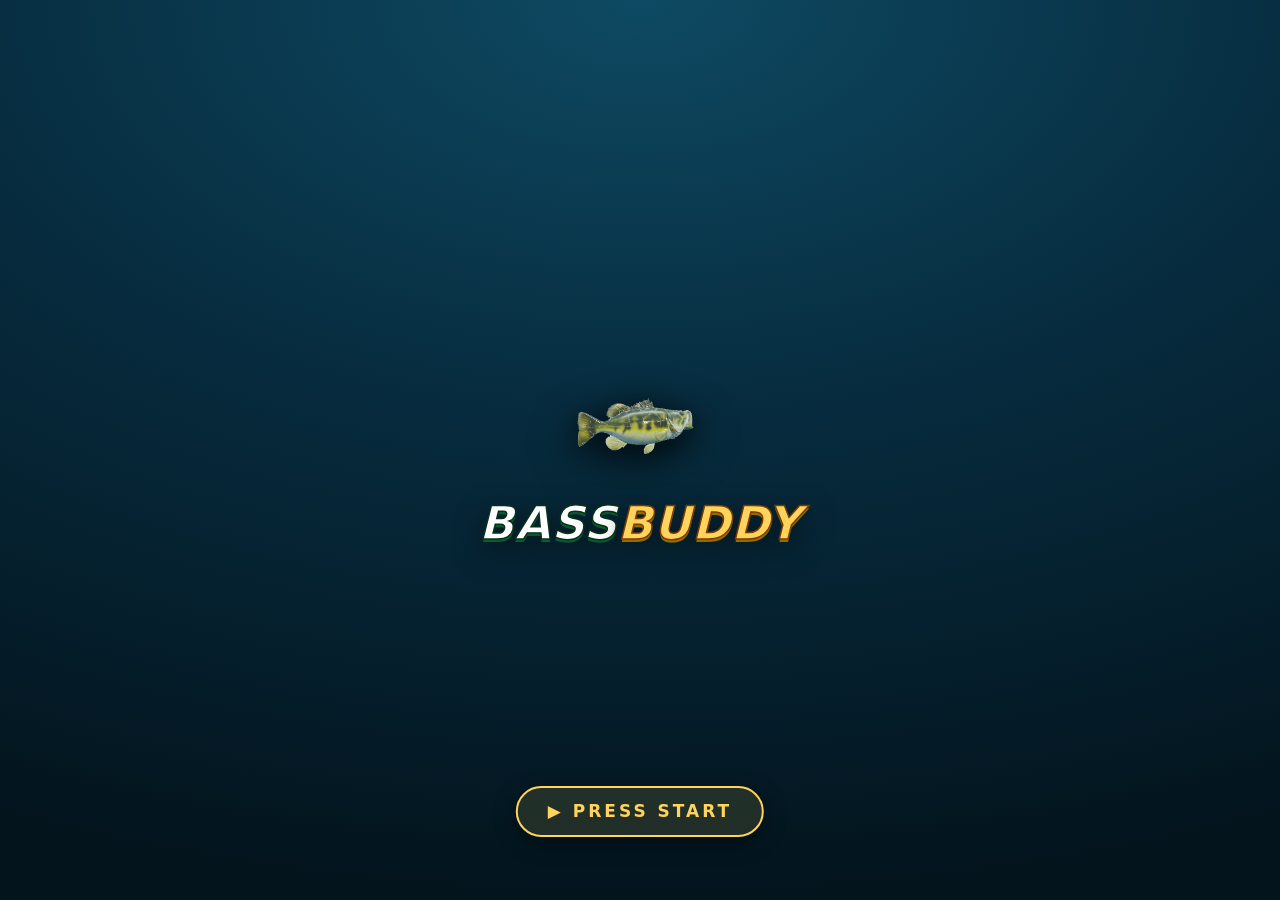
<file: index.html>
<!DOCTYPE html>
<html lang="en">
<head>
<meta charset="UTF-8" />
<meta name="viewport" content="width=device-width, initial-scale=1.0, maximum-scale=1.0, user-scalable=no, viewport-fit=cover" />
<meta name="theme-color" content="#0a3a4a" />
<meta name="apple-mobile-web-app-capable" content="yes" />
<meta name="mobile-web-app-capable" content="yes" />
<meta name="apple-mobile-web-app-status-bar-style" content="black-translucent" />
<title>BassBuddy — Bass Fishing</title>
<link rel="manifest" href="manifest.json" />
<link rel="apple-touch-icon" href="icon-180.png" />
<meta name="apple-mobile-web-app-title" content="BassBuddy" />
<script>window.BB_V = "20260721p";</script><!-- bump per deploy: cache-busts JS/CSS/models on phones -->
<script>if ("serviceWorker" in navigator) addEventListener("load", () => navigator.serviceWorker.register("sw.js").catch(() => {}));</script>
<link rel="stylesheet" href="style.css?v=20260721p" />
</head>
<body>
<div id="game">
  <canvas id="c"></canvas>
  <canvas id="c3d"></canvas>

  <!-- Top HUD -->
  <div id="hud" class="hud">
    <button id="xpPill" class="hud-pill" title="Angler score · Record book">
      <span class="coin">🏆</span>
      <span id="coins">0</span>
    </button>
    <div class="hud-spacer"></div>
    <button id="homeBtn" class="hud-btn" title="Main menu">🏠</button>
    <button id="tourneyBtn" class="hud-btn alt" title="Tournament circuit">🏁</button>
    <button id="muteBtn" class="hud-btn" title="Sound">🔊</button>
    <button id="shopBtn" class="hud-btn" title="Tackle box">🧰</button>
  </div>

  <!-- Loadout chips -->
  <div id="loadout" class="loadout">
    <button class="chip" id="rodChip"><span>🎣</span><b id="rodName">Twig Rod</b></button>
    <button class="chip" id="lureChip"><span id="lureIco">🪱</span><b id="lureName">Worm</b><i id="lureSwatch" class="swatch"></i></button>
    <button class="chip" id="spotChip"><span>📍</span><b id="spotName">Lily Cove</b><small id="posName">Lily Pads</small></button>
    <div class="chip cond" id="condChip"><span id="condIcon">☀️</span><b id="condTemp">68°</b><span id="condMoon" class="cond-moon">🌕</span><small id="condClock">6:30a</small></div>
  </div>

  <!-- The Guide: tap the old-timer for a full read on the water -->
  <button id="guideBtn" class="guide-btn" title="Ask the Guide"></button>

  <!-- Tournament HUD (hidden until a tournament is running) -->
  <div id="tourHud" class="tour-hud hidden">
    <div class="tour-clock"><span>⏱️</span><b id="tourClock">2:30</b></div>
    <div class="tour-me"><b id="tourWho">YOU</b><small id="tourPos">P–</small></div>
    <div class="livewell" id="livewell"></div>
    <div class="tour-total"><span id="tourTotal">0.00</span> lb<small id="tourBig"></small></div>
    <button id="tourQuit" class="tour-quit">⚖️ WEIGH IN<br>EARLY</button>
  </div>

  <!-- the guide pipes up mid-fight (legend hooked, first jump) -->
  <div id="guideCall" class="guide-call hidden">
    <div class="gc-face" id="guideCallFace"></div>
    <div class="gc-txt" id="guideCallText"></div>
  </div>

  <!-- Arcade HUD: stage / timer / weight quota (Get Bass style) -->
  <div id="arcadeHud" class="tour-hud hidden">
    <div class="tour-clock"><span>⏱️</span><b id="arcTimer">2:30</b></div>
    <b id="arcStage" class="arc-stage">S1/4</b>
    <div class="arc-quota"><div class="arc-track"><i id="arcFill"></i></div><b id="arcQuota">0/6 lb</b></div>
  </div>

  <!-- Arcade stage-clear / time-up / results -->
  <div id="arcadeModal" class="modal hidden">
    <div class="modal-card">
      <h2 id="arcadeTitle" style="text-align:center;margin-bottom:8px">🏁 STAGE CLEAR!</h2>
      <div id="arcadeBody"></div>
      <button class="big-btn" id="arcadeGo">NEXT STAGE</button>
      <button class="text-btn hidden" id="arcadeAlt">Give up — back to the lake</button>
    </div>
  </div>

  <!-- Boat HUD: fish-finder sonar + trolling-motor steering (surface view) -->
  <div id="boatHud" class="boat-hud hidden">
    <div class="sonar-wrap">
      <div class="sonar-head"><span>📡 FISH FINDER</span><b id="sonarQ">—</b></div>
      <canvas id="sonar" class="boat-sonar" width="150" height="132"></canvas>
    </div>
    <div class="troll">
      <button id="trollL" class="troll-btn">◀</button>
      <div class="troll-mid"><span>⚙️</span><small>TROLL</small></div>
      <button id="trollR" class="troll-btn">▶</button>
    </div>
  </div>

  <!-- Sega-style status overlay: LINE OUT / W.TEMP / TOTAL WEIGHT / TENSION / lure -->
  <!-- Daily tournament live ticker -->
  <div id="dailyTicker" class="daily-ticker hidden"><div id="dailyTickerText">📅 DAILY TOURNAMENT</div></div>

  <div id="segaHud" class="sega-hud hidden">
    <div class="sega-block sega-left">
      <div class="sega-pill">LINE OUT</div>
      <div class="sega-readout"><b id="segaLineOut">0</b><small>ft</small></div>
      <div class="sega-temp">W.TEMP <b id="segaTemp">68.0</b>°F</div>
    </div>
    <div class="sega-cast hidden" id="segaCast">0<small>ft</small></div>
    <div class="sega-block sega-right">
      <div class="sega-pill">TOTAL WEIGHT</div>
      <div class="sega-readout"><b id="segaWeightLb">0</b><small>lb</small><b id="segaWeightOz">00</b><small>oz</small></div>
      <div class="sega-best hidden" id="segaBest"></div>
    </div>
    <div class="sega-tension hidden" id="segaTension">
      <div class="st-label">LINE<br>TENSION</div>
      <div class="st-track"><i id="segaTensionFill"></i></div>
    </div>
    <div class="sega-lure hidden" id="segaLure">
      <span class="sl-ico" id="segaLureIco">🪱</span>
      <i class="sl-swatch" id="segaLureSwatch"></i>
      <small id="segaLureName">Worm</small>
    </div>
  </div>

  <!-- Center status text -->
  <div id="status" class="status"></div>

  <!-- STRIKE! flash on the bite -->
  <div id="strikeFlash" class="strike-flash">STRIKE!</div>

  <!-- Cast power meter -->
  <div id="castMeter" class="cast-meter hidden">
    <div class="cm-label">CAST POWER</div>
    <div class="cm-bar"><div class="cm-fill" id="cmFill"></div></div>
  </div>

  <!-- Hookset timing meter (appears on the bite — time the marker to the middle) -->
  <div id="hookMeter" class="hook-meter hidden">
    <div class="hm-label">SET THE HOOK!</div>
    <div class="hm-track"><i class="hm-sweet"></i><i id="hmMarker" class="hm-marker"></i></div>
    <div class="hm-hint">👆 TAP THIS METER when the marker hits the green</div>
  </div>

  <!-- Retrieve phase: work the lure -->
  <div id="retrievePanel" class="phase-panel hidden">
    <div class="gauge-row">
      <div class="gauge"><span>DEPTH</span><b id="rvDepth">0 ft</b></div>
      <div class="gauge"><span>LINE OUT</span><b id="rvLine">0 ft</b></div>
      <div class="gauge wide"><span>ACTION</span><div class="meter"><div id="rvAction" class="meter-fill action"></div></div></div>
      <div class="gauge wide"><span>INTEREST</span><div class="meter"><div id="rvInterest" class="meter-fill gold"></div></div></div>
    </div>
    <div class="phase-hint" id="rvHint">TAP to twitch · HOLD to reel</div>
  </div>

  <!-- Fight phase: tension vs stamina -->
  <div id="fightPanel" class="phase-panel hidden">
    <div class="gauge-row">
      <div class="gauge wide"><span>FISH STAMINA</span><div class="meter"><div id="ftStamina" class="meter-fill stam"></div></div></div>
      <div class="gauge wide"><span>LINE TENSION</span><div class="meter"><div id="ftTension" class="meter-fill tens"></div><i class="snap-mark"></i></div></div>
    </div>
    <div class="dist-row"><span>🛶</span><div class="meter dist"><div id="ftDist" class="meter-fill distf"></div><i id="ftFishMark" class="dist-fish"></i></div><span>🐟</span><b id="ftLine" class="dist-num">0 ft</b></div>
    <div class="gauge wide cover-row hidden" id="ftCoverRow"><span>⚠️ HEADING FOR COVER</span><div class="meter"><div id="ftCover" class="meter-fill cover"></div></div></div>
    <div class="phase-hint" id="ftHint">HOLD to reel — ease off when it runs!</div>
  </div>

  <!-- Big action button (context: hook / reel) -->
  <button id="actionBtn" class="action-btn hidden">TAP TO HOOK!</button>

  <!-- Catch result modal -->
  <div id="catchModal" class="modal hidden">
    <div class="modal-card catch-card">
      <div class="catch-rarity" id="catchRarity">COMMON</div>
      <div class="catch-art" id="catchArt"><canvas id="catch3d"></canvas><div id="catchArtSvg"></div></div>
      <div class="catch-name" id="catchName">Largemouth Bass</div>
      <div class="catch-scale">
        <div class="cs-cell"><span class="cs-ico">⚖️</span><b id="catchWeight">2.4</b><small>lb</small></div>
        <div class="cs-cell"><span class="cs-ico">📏</span><b id="catchLength">14.0</b><small>in</small></div>
      </div>
      <div class="catch-ruler" id="catchRuler"><i id="catchRulerFill"></i></div>
      <div class="catch-stats">
        <div class="reward" id="catchRewardWrap">+<span id="catchReward">240</span> <small>pts</small></div>
        <div class="score-bd" id="catchScoreBd"></div>
      </div>
      <div class="catch-hookset hidden" id="catchHookset"></div>
      <div class="catch-record" id="catchRecord"></div>
      <div class="catch-tourney hidden" id="catchTourney"></div>
      <button class="text-btn hidden" id="catchShare">📣 SHARE THIS LUNKER</button>
      <button class="big-btn" id="catchOk">NICE! KEEP FISHING</button>
    </div>
  </div>

  <!-- Snapped / got away modal -->
  <div id="failModal" class="modal hidden">
    <div class="modal-card">
      <div class="catch-emoji">💨</div>
      <div class="catch-name" id="failMsg">It got away!</div>
      <button class="big-btn" id="failOk">TRY AGAIN</button>
    </div>
  </div>

  <!-- Tackle box — Lures/Line/Color/Scent (the Rod & Lakes tabs hop to their pickers) -->
  <div id="lureModal" class="modal hidden">
    <div class="modal-card">
      <div class="shop-head">
        <h2 id="lureTitle">🧰 Tackle Box</h2>
        <button class="close-btn" id="lureClose">✕</button>
      </div>
      <div class="shop-tabs" id="tbTabsLure">
        <button class="tab active">🪱 Lure</button>
        <button class="tab tb-tab" data-tb="rods">🎣 Rod</button>
        <button class="tab tb-tab" data-tb="lakes">🗺️ Lakes</button>
      </div>
      <p class="muted">Bite ratings for right now — read the conditions and pick your combo.</p>
      <div class="lure-cond" id="lureCond"></div>
      <div class="lure-list" id="lureList"></div>
      <div class="lure-cats" id="lureCats"></div>
      <div class="color-head" id="sizeHead">Size</div>
      <div class="size-row" id="sizeRow"></div>
      <div class="color-head" id="lineHead">Line</div>
      <div class="size-row" id="lineRow"></div>
      <div class="lure-cats" id="lineCats"></div>
      <div class="color-head" id="colorHead">Color</div>
      <div class="color-row" id="colorRow"></div>
      <div class="color-head" id="scentHead">Scent / Flavor</div>
      <div class="scent-row" id="scentRow"></div>
      <div class="prep-row" style="margin-top:10px">
        <button class="title-btn hidden" id="lureBack">◂ SPOT</button>
        <button class="big-btn hidden" id="lureFish">🎣 GO FISH!</button>
      </div>
    </div>
  </div>

  <!-- Tackle box — Rods -->
  <div id="rodModal" class="modal hidden">
    <div class="modal-card">
      <div class="shop-head">
        <h2 id="rodTitle">🧰 Tackle Box</h2>
        <button class="close-btn" id="rodClose">✕</button>
      </div>
      <div class="shop-tabs" id="tbTabsRod">
        <button class="tab tb-tab" data-tb="lures">🪱 Lure</button>
        <button class="tab active">🎣 Rod</button>
        <button class="tab tb-tab" data-tb="lakes">🗺️ Lakes</button>
      </div>
      <p class="muted">Match the rod to your lure and where you're fishing.</p>
      <div class="lure-cond" id="rodCond"></div>
      <div class="lure-list" id="rodList"></div>
      <div class="lure-cats" id="rodCats"></div>
      <div class="prep-row" style="margin-top:10px">
        <button class="title-btn hidden" id="rodBack">◂ SPOT</button>
        <button class="big-btn hidden" id="rodNext">NEXT — LURE ▸</button>
      </div>
    </div>
  </div>

  <!-- Map / spot + position picker (doubles as the GO FISHING prep wizard) -->
  <div id="mapModal" class="modal hidden">
    <div class="modal-card">
      <div class="shop-head">
        <h2 id="mapTitle">🗺️ Where to Fish</h2>
        <button class="close-btn" id="mapClose">✕</button>
      </div>
      <div class="lure-cond" id="mapCond"></div>
      <div class="map-venues" id="mapVenues"></div>
      <div class="color-head" id="posHead">Spot on the water</div>
      <div class="lake-map" id="lakeMap"></div>
      <div class="pos-grid" id="posGrid"></div>
      <div class="prep-row">
        <button class="title-btn hidden" id="mapBack">◂ BACK</button>
        <button class="big-btn hidden" id="mapNext">NEXT ▸</button>
      </div>
      <button class="text-btn" id="endDayBtn" style="width:100%;margin-top:8px">🌙 Call it a day — head in</button>
      <button class="text-btn" id="menuBtn" style="width:100%">🏠 Main menu</button>
    </div>
  </div>

  <!-- Global leaderboard -->
  <div id="lbModal" class="modal hidden">
    <div class="modal-card shop-card">
      <div class="shop-head">
        <h2>🌎 Global Rankings</h2>
        <button class="close-btn" id="lbClose">✕</button>
      </div>
      <div class="clog-sort" id="lbSorts">
        <button class="clog-sbtn active" data-lbsort="s">🎯 Score</button>
        <button class="clog-sbtn" data-lbsort="b">🏅 Big Bass</button>
        <button class="clog-sbtn" data-lbsort="a">🕹️ Arcade</button>
      </div>
      <div class="shop-body" id="lbBody"></div>
    </div>
  </div>

  <!-- Angler profile (tap any name on the rankings — everyone's stats are public) -->
  <div id="lbProfileModal" class="modal hidden">
    <div class="modal-card shop-card">
      <div class="shop-head">
        <h2 id="lbpName">🎣 ANGLER</h2>
        <button class="close-btn" id="lbpClose">✕</button>
      </div>
      <div class="rec-stats" id="lbpStats" style="grid-template-columns:repeat(3,1fr)"></div>
      <div class="tr-bits" id="lbpFav"></div>
      <h3 class="rec-h" style="margin-top:10px">Best catches</h3>
      <div class="clog-sort" id="lbpSorts">
        <button class="clog-sbtn active" data-lbps="w">🏅 Heaviest</button>
        <button class="clog-sbtn" data-lbps="sc">🎯 Top Score</button>
      </div>
      <div class="shop-body" id="lbpList"></div>
    </div>
  </div>

  <!-- Angler stable: pick who's in the boat — step 1 of the prep wizard -->
  <div id="anglerModal" class="modal hidden">
    <div class="modal-card shop-card">
      <div class="shop-head">
        <h2 id="anglerTitle">🧑‍🎣 Pick your angler</h2>
        <button class="close-btn" id="anglerClose">✕</button>
      </div>
      <div class="shop-body" id="anglerList"></div>
      <div class="prep-row">
        <button class="big-btn ghost" id="anglerBack">◂ MENU</button>
        <button class="big-btn" id="anglerNext">NEXT — PICK YOUR LAKE ▸</button>
      </div>
    </div>
  </div>

  <!-- 🏹 secret river run: Roberto's invite + the haul (find it to know it) -->
  <div id="garModal" class="modal hidden">
    <div class="modal-card">
      <div class="guide-wrap">
        <div id="garFace" class="guide-face"></div>
        <div id="garBody" class="guide-body"></div>
      </div>
      <div class="prep-row">
        <button class="big-btn ghost" id="garNo">MAYBE LATER</button>
        <button class="big-btn" id="garYes">🏹 GRAB THE BOWS</button>
      </div>
    </div>
  </div>

  <!-- sound panel: the speaker button opens per-channel switches -->
  <div id="soundModal" class="modal hidden">
    <div class="modal-card">
      <div class="shop-head">
        <h2>🔊 Sound</h2>
        <button class="close-btn" id="soundClose">✕</button>
      </div>
      <button class="big-btn" id="sndMusic" style="width:100%;margin-bottom:10px">🎵 Music — ON</button>
      <button class="big-btn" id="sndFx" style="width:100%">🔊 Effects — ON</button>
      <p class="muted" style="text-align:center;margin-top:10px;font-size:11px">Volume sliders live on the main menu.</p>
    </div>
  </div>

  <!-- Ask the Guide: full conditions read + recommendations from the old-timer -->
  <div id="guideModal" class="modal hidden">
    <div class="modal-card shop-card">
      <div class="shop-head">
        <h2>🎣 Ask the Guide</h2>
        <button class="close-btn" id="guideClose">✕</button>
      </div>
      <div class="guide-wrap">
        <div id="guideFace" class="guide-face"></div>
        <div id="guideBody" class="guide-body shop-body"></div>
      </div>
    </div>
  </div>

  <!-- End-of-day summary (free play: the day runs dawn to dusk) -->
  <div id="daySummaryModal" class="modal hidden">
    <div class="modal-card">
      <div class="shop-head"><h2>🌙 End of the Day</h2></div>
      <div id="daySummaryBody"></div>
      <button class="big-btn" id="newDayBtn">☀️ START THE NEW DAY</button>
    </div>
  </div>

  <!-- Tournament circuit picker -->
  <div id="modeModal" class="modal hidden">
    <div class="modal-card shop-card">
      <div class="shop-head">
        <h2>🏁 Tournament Circuit</h2>
        <button class="close-btn" id="modeClose">✕</button>
      </div>
      <p class="muted" style="margin:0 0 6px">Pick a tournament, set your tackle, and fish it. Everything's unlocked — winning is about the right lure in the right place.</p>
      <div class="circuit-season" id="circuitSeason"></div>
      <div class="shop-body" id="circuitList"></div>
    </div>
  </div>

  <!-- Tournament start modal -->
  <div id="tourStartModal" class="modal hidden">
    <div class="modal-card">
      <div class="catch-emoji">🏆</div>
      <div class="catch-name" id="tourTitle">Bass Tournament</div>
      <div class="lake-map" id="tourMap" style="margin:8px 0"></div>
      <div class="muted" id="tourLore" style="font-size:11.5px;margin-bottom:6px"></div>
      <p class="muted" id="tourRules"></p>
      <ul class="rules">
        <li>⏱️ Race the clock to boat your best 5 <b>black bass</b>.</li>
        <li>🪣 5-fish live well — a 6th auto-culls your smallest.</li>
        <li>🏅 Heaviest 5-fish bag wins. Big Bass earns a bonus.</li>
      </ul>
      <div class="tour-entry">Field of <b id="tourField">10</b></div>
      <div class="tour-tackle" id="tourTackle"></div>
      <button class="big-btn" id="tourStartBtn">START — PICK YOUR ANGLER ▸</button>
      <button class="text-btn" id="tourStartCancel">Back</button>
    </div>
  </div>

  <!-- Tournament results modal -->
  <div id="tourResultModal" class="modal hidden">
    <div class="modal-card">
      <div class="catch-emoji" id="tourResultMedal">🏅</div>
      <div class="catch-name" id="tourPlace">3rd Place</div>
      <div class="tour-bag" id="tourBag"></div>
      <div class="tour-result-stats" id="tourResultStats"></div>
      <div class="tour-standings" id="tourStandings"></div>
      <button class="big-btn" id="tourResultOk">COLLECT</button>
    </div>
  </div>

  <!-- Cloud-save restore -->
  <div id="restoreModal" class="modal hidden">
    <div class="modal-card">
      <div class="catch-emoji">📥</div>
      <div class="catch-name">Restore My Angler</div>
      <p class="muted">Pulls your angler — points, records, skills, trophies — onto this phone. It replaces whatever's on this phone now.</p>
      <input id="restoreName" class="title-name" maxlength="12" placeholder="ANGLER NAME"
             autocomplete="off" autocorrect="off" autocapitalize="characters" spellcheck="false" />
      <input id="restorePin" class="pin-input" type="tel" inputmode="numeric" maxlength="4" autocomplete="off" placeholder="••••" style="margin-bottom:8px">
      <div id="restoreMsg" class="muted" style="min-height:18px;text-align:center"></div>
      <button class="big-btn" id="restoreGo">📥 RESTORE</button>
      <button class="text-btn" id="restoreCancel">Back</button>
    </div>
  </div>

  <!-- The Pro Shop -->
  <div id="garageModal" class="modal hidden">
    <div class="modal-card shop-card">
      <div class="shop-head">
        <h2>🏪 The Pro Shop</h2>
        <button class="close-btn" id="garageClose">✕</button>
      </div>
      <div class="shop-body" id="garageBody"></div>
    </div>
  </div>

  <!-- What's New -->
  <div id="newsModal" class="modal hidden">
    <div class="modal-card shop-card">
      <div class="shop-head">
        <h2>🆕 What&#39;s New</h2>
        <button class="close-btn" id="newsClose">✕</button>
      </div>
      <div class="shop-body" id="newsBody"></div>
    </div>
  </div>

  <!-- Replay player -->
  <div id="replayModal" class="modal hidden">
    <div class="modal-card">
      <div class="catch-name" id="replayName">📼 Replay</div>
      <div class="rp-track"><div class="rp-bar" id="replayBar"></div></div>
      <div class="muted" style="text-align:center;font-size:12px;margin:4px 0"><b id="replayClock">0:00</b> / 3:00</div>
      <div id="replayFeed" class="rp-feed"></div>
      <button class="big-btn" id="replayClose">CLOSE</button>
    </div>
  </div>

  <!-- Pro Season -->
  <div id="proModal" class="modal hidden">
    <div class="modal-card shop-card">
      <div class="shop-head">
        <h2>🏆 Pro Season</h2>
        <button class="close-btn" id="proClose">✕</button>
      </div>
      <div class="shop-body" id="proBody"></div>
    </div>
  </div>

  <!-- The Paint Booth -->
  <div id="boothModal" class="modal hidden">
    <div class="modal-card">
      <div class="shop-head">
        <h2>🎨 Paint Booth</h2>
        <button class="close-btn" id="boothClose">✕</button>
      </div>
      <select id="boothSel" class="clog-sel" style="width:100%;margin-bottom:8px"></select>
      <canvas id="boothCanvas" width="340" height="220" class="booth-cv"></canvas>
      <div class="booth-tools">
        <button class="item-btn owned" data-btool="air">💨 Airbrush</button>
        <button class="item-btn" data-btool="brush">🖌️ Brush</button>
        <label class="pb-lab">Color<input type="color" id="boothColor" value="#c6e23a"></label>
        <label class="pb-lab" style="flex:1">Size<input type="range" id="boothSizeIn" min="4" max="30" value="14" style="width:100%"></label>
      </div>
      <div class="booth-tools">
        <button class="item-btn" id="boothUndo">↩️ Undo</button>
        <button class="item-btn" id="boothClear">🧽 Fresh blank</button>
      </div>
      <input id="boothName" class="clog-sel" style="width:100%;margin-top:8px" maxlength="16" placeholder="NAME THE PAINT JOB"
        autocomplete="off" autocapitalize="characters">
      <button class="big-btn" id="boothSave" style="margin-top:8px">🎨 HANG IT IN THE BOX</button>
    </div>
  </div>

  <!-- Notifications -->
  <div id="notifModal" class="modal hidden">
    <div class="modal-card shop-card">
      <div class="shop-head">
        <h2>🔔 On the Water</h2>
        <button class="close-btn" id="notifClose">✕</button>
      </div>
      <div class="shop-body" id="notifBody"></div>
    </div>
  </div>

  <!-- Host-your-own tournament / invite sheet -->
  <div id="hostModal" class="modal hidden">
    <div class="modal-card shop-card">
      <div class="shop-head">
        <h2 id="hostTitle">🎪 Host a Tournament</h2>
        <button class="close-btn" id="hostClose">✕</button>
      </div>
      <div class="shop-body" id="hostBody"></div>
    </div>
  </div>

  <!-- Daily tournament sheet -->
  <div id="dailyModal" class="modal hidden">
    <div class="modal-card shop-card">
      <div class="shop-head">
        <h2>📅 Daily Tournament</h2>
        <button class="close-btn" id="dailyClose">✕</button>
      </div>
      <div class="shop-body" id="dailyBody"></div>
    </div>
  </div>

  <!-- Record book -->
  <div id="recordsModal" class="modal hidden">
    <div class="modal-card shop-card">
      <div class="shop-head">
        <h2 id="recTitle">🏆 Record Book</h2>
        <button class="close-btn" id="recordsClose">✕</button>
      </div>
      <div class="rec-stats" id="recStats"></div>
      <h3 class="rec-h">Biggest of each bass</h3>
      <div class="shop-body" id="recBody"></div>
    </div>
  </div>

  <!-- Trophy Room — biggest bass mounted in 3D + achievement wall -->
  <div id="trophyModal" class="modal hidden">
    <div class="modal-card shop-card">
      <div class="shop-head">
        <h2>🏆 Trophy Room</h2>
        <button class="close-btn" id="trophyClose">✕</button>
      </div>
      <div class="trophy-mount">
        <canvas id="trophy3d"></canvas>
        <div id="trophyMountSvg"></div>
      </div>
      <div class="trophy-stats" id="trophyStats"></div>
      <h3 class="rec-h" id="trophyAchHead" style="margin-top:6px">Achievements</h3>
      <div class="shop-body"><div class="ach-grid" id="trophyAch"></div></div>
    </div>
  </div>

  <!-- Catch log — every bass, sortable & filterable -->
  <div id="catchLogModal" class="modal hidden">
    <div class="modal-card shop-card">
      <div class="shop-head">
        <h2>🐟 Catch Log</h2>
        <div style="display:flex;gap:8px;align-items:center">
          <button class="text-btn alt-btn" id="openStatsBtn" style="margin:0;width:auto">📊 Stats</button>
          <button class="close-btn" id="catchLogClose">✕</button>
        </div>
      </div>
      <div class="clog-sort">
        <button class="clog-sbtn active" data-sort="recent">Recent</button>
        <button class="clog-sbtn" data-sort="weight">Heaviest</button>
        <button class="clog-sbtn" data-sort="length">Longest</button>
        <button class="clog-sbtn" data-sort="score">Top Score</button>
      </div>
      <div class="clog-filters">
        <select id="fLake" class="clog-sel"></select>
        <select id="fLure" class="clog-sel"></select>
        <select id="fRod" class="clog-sel"></select>
        <select id="fTime" class="clog-sel"></select>
        <select id="fWx" class="clog-sel"></select>
      </div>
      <div class="clog-count" id="clogCount"></div>
      <div class="clog-list" id="clogList"></div>
    </div>
  </div>

  <!-- Single catch detail -->
  <div id="catchDetailModal" class="modal hidden">
    <div class="modal-card shop-card">
      <div class="shop-head">
        <h2>🎣 Catch Details</h2>
        <button class="close-btn" id="catchDetailClose">✕</button>
      </div>
      <div id="catchDetailBody"></div>
    </div>
  </div>

  <!-- Stats dashboard -->
  <div id="statsModal" class="modal hidden">
    <div class="modal-card shop-card">
      <div class="shop-head">
        <h2>📊 Angler Stats</h2>
        <button class="close-btn" id="statsClose">✕</button>
      </div>
      <div id="statsBody"></div>
    </div>
  </div>

  <!-- Tutorial coach banner (steps advance as you actually do them) -->
  <div id="tutBanner" class="tut-banner hidden">
    <b id="tutStep" class="tut-step">1/5</b>
    <div id="tutText" class="tut-text"></div>
    <button id="tutSkip" class="tut-skip">✕</button>
  </div>

  <!-- Title screen / main menu -->
  <div id="titleScreen" class="title-screen hidden">
    <div class="title-inner">
      <div class="title-logo">🎣 BASS<i>BUDDY</i></div>
      <div class="title-sub">— big bass fishin' arcade —</div>
      <div id="titleStats" class="title-stats hidden"></div>
      <input id="anglerName" class="title-name" maxlength="12" placeholder="ENTER YOUR NAME"
             autocomplete="off" autocorrect="off" autocapitalize="characters" spellcheck="false" />
      <button class="big-btn title-resume hidden" id="tsResume" style="margin:0 0 10px">▶ RESUME</button>
      <button class="big-btn title-go" id="tsFree">🎣 GO FISHING</button>
      <button class="big-btn hidden" id="tsNewDay" style="margin-top:8px">☀️ START A NEW DAY</button>
      <div class="title-row">
        <button class="title-btn tb-daily" id="tsDaily">📅 DAILY TOURNAMENT</button>
      </div>
      <div class="title-row">
        <button class="title-btn" id="tsArcade">🕹️ ARCADE</button>
        <button class="title-btn" id="tsTour">🏆 CIRCUIT</button>
      </div>
      <div class="title-row">
        <button class="title-btn" id="tsTutorial">🎓 TUTORIAL</button>
        <button class="title-btn" id="tsGarage">🏪 PRO SHOP</button>
        <button class="title-btn" id="tsBoard">🌎 RANKINGS</button>
      </div>
      <div class="vol-box">
        <div class="vol-row"><span id="musicMuteLbl" class="vol-lbl">🎵 Music</span><input type="range" id="musicVol" min="0" max="100" step="5" /><b id="musicVolPct">60</b></div>
        <div class="vol-row"><span id="sfxMuteLbl" class="vol-lbl">🔊 Effects</span><input type="range" id="sfxVol" min="0" max="100" step="5" /><b id="sfxVolPct">100</b></div>
      </div>
      <button class="text-btn" id="tsNews" style="margin-top:6px">🆕 What&#39;s new</button>
      <button class="text-btn" id="tsRestore" style="margin-top:2px;opacity:.85">📥 Restore my angler (name + PIN)</button>
      <div class="title-cred">A tribute to SEGA Bass Fishing</div>
    </div>
    <button id="tsBell" class="ts-bell">🔔<b id="bellCt" class="hidden"></b></button>
    <!-- home-screen marquee: daily tournament promo + Big Bass of the Day -->
    <div id="titleTicker" class="title-ticker hidden"><div id="titleTickerText">📅 DAILY TOURNAMENT</div></div>
  </div>

  <!-- Boot splash: bubbles rise, the logo surfaces, the theme starts -->
  <div id="introSplash">
    <div class="is-inner">
      <div class="is-fish"><span id="isFishEmoji">🐟</span><canvas id="introFish" class="hidden"></canvas></div>
      <div class="is-logo">BASS<i>BUDDY</i></div>
      <div class="is-sub" id="isSub">— REELING UP —</div>
    </div>
    <button class="is-start hidden" id="isStart">▶ PRESS START</button>
  </div>

  <!-- Floating coin/score popups get injected here -->
  <div id="fx"></div>
</div>

<script type="importmap">{ "imports": { "three": "./vendor/three.module.min.js" } }</script>
<script type="module" src="render3d.js?v=20260721p"></script>
<script src="game.js?v=20260721p"></script>
</body>
</html>
</file>
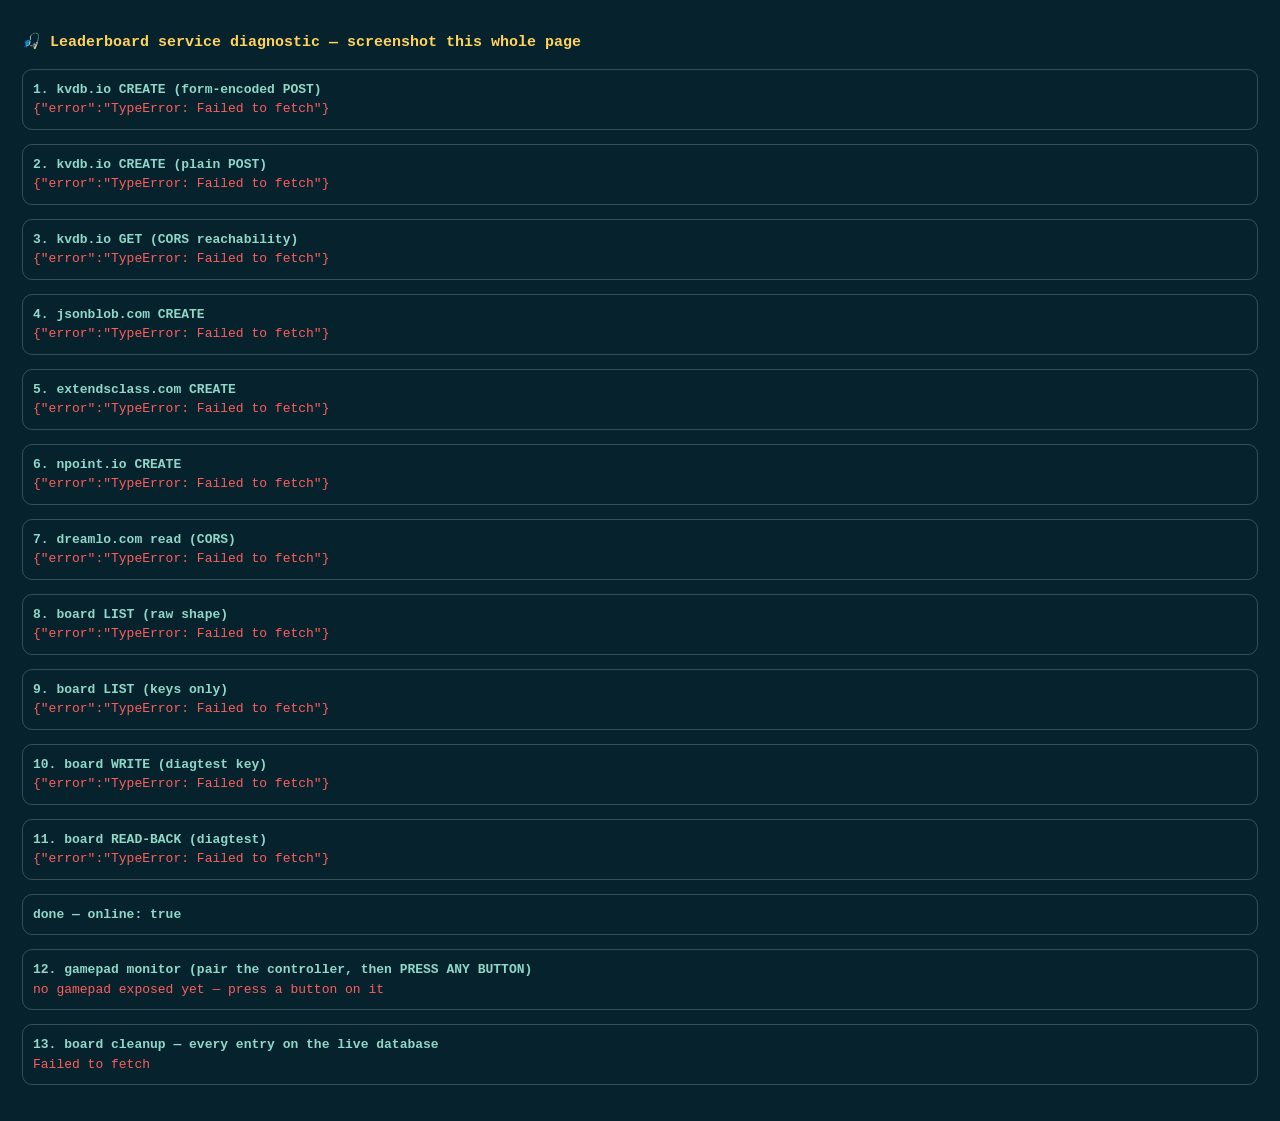
<file: diag.html>
<!DOCTYPE html>
<html lang="en">
<head>
<meta charset="UTF-8" />
<meta name="viewport" content="width=device-width, initial-scale=1.0" />
<title>BassBuddy — leaderboard service diagnostic</title>
<style>
  body { background: #06222c; color: #eaf6fb; font: 13px/1.5 ui-monospace, Menlo, monospace; padding: 14px; }
  h1 { font-size: 15px; color: #ffd35c; }
  .t { margin: 14px 0; padding: 10px; border: 1px solid rgba(255,255,255,.2); border-radius: 10px; word-break: break-all; }
  .n { font-weight: 700; color: #8fd8c9; }
  .ok { color: #5be37a; } .bad { color: #ff5d5d; }
</style>
</head>
<body>
<h1>🎣 Leaderboard service diagnostic — screenshot this whole page</h1>
<div id="out">running…</div>
<script>
(async () => {
  const out = document.getElementById("out");
  out.innerHTML = "";
  const show = (name, obj) => {
    const d = document.createElement("div");
    d.className = "t";
    d.innerHTML = `<div class="n">${name}</div><div class="${obj.error ? "bad" : "ok"}">${JSON.stringify(obj)}</div>`;
    out.appendChild(d);
  };
  const probe = async (name, fn) => {
    try { show(name, await fn()); }
    catch (e) { show(name, { error: (e && e.name) + ": " + (e && e.message) }); }
  };

  await probe("1. kvdb.io CREATE (form-encoded POST)", async () => {
    const r = await fetch("https://kvdb.io", { method: "POST",
      headers: { "Content-Type": "application/x-www-form-urlencoded" }, body: "email=" });
    return { status: r.status, body: (await r.text()).slice(0, 140) };
  });

  await probe("2. kvdb.io CREATE (plain POST)", async () => {
    const r = await fetch("https://kvdb.io", { method: "POST", body: "email=" });
    return { status: r.status, body: (await r.text()).slice(0, 140) };
  });

  await probe("3. kvdb.io GET (CORS reachability)", async () => {
    const r = await fetch("https://kvdb.io/NoSuchBucketProbe123/");
    return { status: r.status, body: (await r.text()).slice(0, 100) };
  });

  await probe("4. jsonblob.com CREATE", async () => {
    const r = await fetch("https://jsonblob.com/api/jsonBlob", { method: "POST",
      headers: { "Content-Type": "application/json" }, body: JSON.stringify({ bb: 1 }) });
    return { status: r.status, location: r.headers.get("Location"), body: (await r.text()).slice(0, 100) };
  });

  await probe("5. extendsclass.com CREATE", async () => {
    const r = await fetch("https://json.extendsclass.com/bin", { method: "POST", body: JSON.stringify({ bb: 1 }) });
    return { status: r.status, body: (await r.text()).slice(0, 140) };
  });

  await probe("6. npoint.io CREATE", async () => {
    const r = await fetch("https://api.npoint.io", { method: "POST",
      headers: { "Content-Type": "application/json" }, body: JSON.stringify({ contents: { bb: 1 } }) });
    return { status: r.status, body: (await r.text()).slice(0, 140) };
  });

  await probe("7. dreamlo.com read (CORS)", async () => {
    const r = await fetch("https://www.dreamlo.com/lb/probe/json");
    return { status: r.status, body: (await r.text()).slice(0, 80) };
  });

  // ---- the LIVE board: list shape, write, read-back ----
  const B = "https://kvdb.io/xhguzRgTLvAv2UeWFsn6t/";

  await probe("8. board LIST (raw shape)", async () => {
    const r = await fetch(B + "?values=true&format=json&limit=1000");
    return { status: r.status, body: (await r.text()).slice(0, 300) };
  });

  await probe("9. board LIST (keys only)", async () => {
    const r = await fetch(B);
    return { status: r.status, body: (await r.text()).slice(0, 160) };
  });

  await probe("10. board WRITE (diagtest key)", async () => {
    const r = await fetch(B + "diagtest", { method: "PUT", body: JSON.stringify({ n: "DIAG", s: 1, t: 1 }) });
    return { status: r.status, body: (await r.text()).slice(0, 80) };
  });

  await probe("11. board READ-BACK (diagtest)", async () => {
    const r = await fetch(B + "diagtest");
    return { status: r.status, body: (await r.text()).slice(0, 120) };
  });

  const d = document.createElement("div");
  d.className = "t"; d.innerHTML = `<div class="n">done — online: ${navigator.onLine}</div>`;
  out.appendChild(d);

  // ---- 12. live gamepad monitor: press buttons on the controller and watch ----
  const gp = document.createElement("div");
  gp.className = "t";
  gp.innerHTML = `<div class="n">12. gamepad monitor (pair the controller, then PRESS ANY BUTTON)</div><div id="gpout" class="bad">no gamepad exposed yet — press a button on it</div><div id="gpev"></div>`;
  out.appendChild(gp);
  const ev = msg => { const e = document.createElement("div"); e.className = "ok"; e.textContent = msg; document.getElementById("gpev").appendChild(e); };
  addEventListener("gamepadconnected", e => ev(`connected: "${e.gamepad.id}" mapping=${e.gamepad.mapping || "none"} buttons=${e.gamepad.buttons.length} axes=${e.gamepad.axes.length}`));
  addEventListener("gamepaddisconnected", e => ev(`disconnected: "${e.gamepad.id}"`));
  // ---- 13. board cleanup: list every entry on the live database, delete stale ones ----
  const FB = "https://bassbuddy-17d9c-default-rtdb.firebaseio.com";
  const bc = document.createElement("div");
  bc.className = "t";
  bc.innerHTML = `<div class="n">13. board cleanup — every entry on the live database</div><div id="bcout">loading…</div>`;
  out.appendChild(bc);
  async function loadBoard() {
    const o = document.getElementById("bcout");
    try {
      const r = await fetch(FB + "/board.json");
      const data = await r.json() || {};
      const rows = Object.entries(data).map(([pid, v]) => {
        const age = v && v.t ? Math.round((Date.now() - v.t) / 3600000) : "?";
        return `<div style="display:flex;align-items:center;gap:8px;margin:6px 0">
          <button data-del="${pid}" style="background:#a33;color:#fff;border:none;border-radius:8px;padding:6px 10px;font-weight:700">🗑 DELETE</button>
          <span class="ok"><b>${(v && v.n) || "?"}</b> · score ${(v && v.s) || 0} · big ${(v && v.b) || 0} lb · arcade ${(v && v.a) || 0} · updated ${age}h ago · <small>${pid}</small></span>
        </div>`;
      });
      o.innerHTML = rows.join("") || "board is empty";
    } catch (e) { o.innerHTML = `<span class="bad">${e.message}</span>`; }
  }
  document.addEventListener("click", async (e) => {
    const b = e.target.closest("[data-del]"); if (!b) return;
    if (!confirm("Delete this entry from the global board for everyone?")) return;
    b.disabled = true; b.textContent = "…";
    try { await fetch(FB + "/board/" + b.dataset.del + ".json", { method: "DELETE" }); } catch (err) {}
    loadBoard();
  });
  loadBoard();

  setInterval(() => {
    const o = document.getElementById("gpout");
    try {
      const pads = [...(navigator.getGamepads ? navigator.getGamepads() : [])].filter(Boolean);
      if (!pads.length) { o.className = "bad"; o.textContent = "no gamepad exposed yet — press a button on it"; return; }
      o.className = "ok";
      o.textContent = pads.map(p => `"${p.id}" mapping=${p.mapping || "none"} | axes: ${[...p.axes].map(a => a.toFixed(2)).join(",")} | pressed: [${p.buttons.map((b, i) => b.pressed ? i : null).filter(x => x !== null).join(",")}]`).join(" || ");
    } catch (e) { o.className = "bad"; o.textContent = "getGamepads threw: " + e.message; }
  }, 250);
})();
</script>
</body>
</html>
</file>
<file: style.css>
:root {
  --water-top: #2a93b8;
  --water-bot: #0a3a4a;
  --gold: #ffd35c;
  --gold-deep: #f5a623;
  --ui: rgba(8, 32, 42, 0.78);
  --ui-line: rgba(255, 255, 255, 0.14);
  --good: #5be37a;
  --bad: #ff5d5d;
  --txt: #eaf6fb;
  --safe-top: env(safe-area-inset-top, 0px);
  --safe-bot: env(safe-area-inset-bottom, 0px);
}

* { box-sizing: border-box; margin: 0; padding: 0; -webkit-tap-highlight-color: transparent; }

html, body {
  height: 100%;
  overflow: hidden;
  background: #06222c;
  font-family: -apple-system, BlinkMacSystemFont, "Segoe UI", system-ui, sans-serif;
  color: var(--txt);
  user-select: none;
  -webkit-user-select: none;
  touch-action: manipulation;
}

#game {
  position: fixed;
  inset: 0;
  width: 100%;
  height: 100%;
  overflow: hidden;
}

#c { position: absolute; inset: 0; width: 100%; height: 100%; display: block; }
/* 3D underwater layer — sits over the 2D canvas, fades in on the dive,
   and never intercepts taps (the 2D canvas keeps handling input). */
#c3d { position: absolute; inset: 0; width: 100%; height: 100%; display: block;
  z-index: 2; opacity: 0; pointer-events: none; transition: opacity .45s ease; }

/* ---------- Boat HUD: fish finder + trolling motor ---------- */
.boat-hud { position: absolute; left: max(8px, env(safe-area-inset-left,0px)); bottom: calc(16px + env(safe-area-inset-bottom,0px));
  z-index: 16; display: flex; flex-direction: column; gap: 8px; align-items: flex-start;
  max-width: calc(100vw - 16px); box-sizing: border-box; }
.boat-hud.hidden { display: none; }
.sonar-wrap { width: max-content; max-width: 100%; box-sizing: border-box;
  background: rgba(6,24,32,.82); border: 1px solid rgba(120,200,230,.25);
  border-radius: 12px; padding: 7px; backdrop-filter: blur(6px); box-shadow: 0 4px 14px rgba(0,0,0,.35); }
.sonar-head { display: flex; justify-content: space-between; align-items: center; gap: 8px;
  font-size: 9px; font-weight: 800; letter-spacing: .4px; color: #8fd0e6; margin-bottom: 4px; }
.sonar-head b { color: #5be37a; font-size: 9px; white-space: nowrap; }
.boat-sonar { display: block; width: 140px; height: 124px; border-radius: 8px; }
.troll { display: flex; align-items: center; gap: 6px; }
.troll-btn { width: 50px; height: 44px; border-radius: 12px; border: 1px solid rgba(120,200,230,.3);
  background: rgba(8,32,42,.85); color: #eaf6fb; font-size: 20px; font-weight: 800; cursor: pointer;
  -webkit-user-select: none; user-select: none; touch-action: none; box-shadow: 0 3px 10px rgba(0,0,0,.3); }
.troll-btn:active { background: #2ec7c7; color: #06321a; transform: scale(.94); }
.troll-mid { display: flex; flex-direction: column; align-items: center; color: #bfe0ec; }
.troll-mid span { font-size: 16px; } .troll-mid small { font-size: 8px; font-weight: 800; letter-spacing: .5px; }

/* ---------- HUD ---------- */
.hud {
  position: absolute;
  top: calc(8px + var(--safe-top));
  left: 0; right: 0;
  display: flex;
  gap: 8px;
  padding: 0 10px;
  align-items: center;
  z-index: 20;
}
.hud-pill {
  background: var(--ui);
  border: 1px solid var(--ui-line);
  border-radius: 999px;
  padding: 7px 12px;
  font-size: 14px;
  font-weight: 700;
  color: #eaf3ff;
  display: flex;
  gap: 6px;
  align-items: center;
  backdrop-filter: blur(6px);
  white-space: nowrap;
  box-shadow: 0 3px 10px rgba(0,0,0,.25);
  cursor: pointer;
}
.hud-pill:active { transform: scale(.95); }
#coins { color: var(--gold); min-width: 14px; }
.hud-pill .coin { filter: drop-shadow(0 0 4px rgba(255,211,92,.6)); }
/* record book */
.rec-stats { display: grid; grid-template-columns: repeat(3, 1fr); gap: 8px; margin: 4px 0 12px; }
.rec-stat { background: rgba(255,255,255,.05); border-radius: 12px; padding: 10px 6px; text-align: center; }
.rs-ico { font-size: 20px; }
.rs-v { font-weight: 900; font-size: 17px; color: var(--gold); margin-top: 2px; }
.rs-l { font-size: 10px; color: #a9cdd9; margin-top: 1px; letter-spacing: .2px; }
.rec-h { font-size: 13px; font-weight: 800; color: #cfe6f0; margin: 6px 0 8px; letter-spacing: .3px; }
.rec-stat.tap { cursor: pointer; border: 1px solid rgba(255,211,92,.4); }
.rec-stat.tap:active { transform: scale(.97); }
/* Trophy Room call-to-action button (in the Record Book) */
.trophy-cta { display: flex; align-items: center; gap: 12px; padding: 12px; border-radius: 14px; cursor: pointer;
  background: linear-gradient(135deg, rgba(255,211,92,.16), rgba(255,211,92,.05)); border: 1px solid rgba(255,211,92,.4); }
.trophy-cta:active { transform: scale(.98); }
.tc-ico { font-size: 30px; }
.tc-txt { flex: 1; min-width: 0; }
.tc-name { font-size: 15px; font-weight: 900; color: var(--gold); }
.tc-sub { font-size: 12px; color: #cfe6f0; margin-top: 2px; }
.tc-chev { font-size: 26px; color: var(--gold); font-weight: 800; }
/* Trophy Room modal */
.trophy-mount { position: relative; height: 190px; border-radius: 14px; margin-bottom: 10px; overflow: hidden;
  background: radial-gradient(120% 90% at 50% 20%, #14384a 0%, #0a2634 70%, #071c27 100%);
  border: 1px solid var(--ui-line); }
#trophy3d { width: 100%; height: 100%; display: block; }
#trophyMountSvg { position: absolute; inset: 0; display: flex; align-items: center; justify-content: center; }
.trophy-stats { text-align: center; margin-bottom: 8px; }
.tr-w { font-size: 40px; font-weight: 900; color: var(--gold); line-height: 1; text-shadow: 0 0 14px rgba(255,210,60,.4); }
.tr-w small { font-size: 16px; margin-left: 3px; color: #d9c98f; }
.tr-name { font-size: 13px; font-weight: 800; color: #eaf3ff; margin-top: 3px; }
.tr-bits { display: flex; flex-wrap: wrap; gap: 6px; justify-content: center; margin-top: 8px; }
.tr-bits span { font-size: 11px; font-weight: 700; color: #cfe6f0; background: rgba(255,255,255,.07); border-radius: 999px; padding: 4px 9px; }
.ach-grid { display: grid; grid-template-columns: 1fr; gap: 7px; }
.ach { display: flex; align-items: center; gap: 10px; padding: 9px 11px; border-radius: 12px; border: 1px solid var(--ui-line); }
.ach.on { background: linear-gradient(135deg, rgba(91,227,122,.14), rgba(91,227,122,.04)); border-color: rgba(91,227,122,.35); }
.ach.off { background: rgba(255,255,255,.04); opacity: .7; }
.ach-ico { font-size: 22px; width: 30px; text-align: center; }
.ach-txt { flex: 1; min-width: 0; }
.ach-name { font-size: 13.5px; font-weight: 800; color: #eaf3ff; }
.ach.off .ach-name { color: #9fb2bd; }
.ach-sub { font-size: 11px; color: #a9cdd9; margin-top: 1px; }
.ach-check { color: #5be37a; font-weight: 900; font-size: 18px; }
/* catch log */
.clog-sort { display: flex; gap: 6px; margin-bottom: 8px; }
.clog-sbtn { flex: 1; padding: 8px; border-radius: 10px; border: 1px solid var(--ui-line);
  background: rgba(255,255,255,.05); color: #cfe6f0; font-weight: 800; font-size: 12px; cursor: pointer; }
.clog-sbtn.active { background: var(--gold); color: #5a3a00; border-color: var(--gold); }
.clog-filters { display: flex; flex-wrap: wrap; gap: 6px; margin-bottom: 8px; }
/* font-size must be >= 16px: iOS Safari auto-zooms the whole page when a <select>
   or <input> smaller than that is tapped, and stays zoomed in afterwards */
.clog-sel { flex: 1 1 auto; min-width: 0; padding: 7px 8px; border-radius: 10px; font-size: 16px; font-weight: 700;
  background: rgba(255,255,255,.07); color: #eaf3ff; border: 1px solid var(--ui-line); }
/* belt-and-suspenders: never let any focusable control drop below 16px */
select, input, textarea { font-size: 16px; }
.clog-count { font-size: 12px; font-weight: 800; color: #9fc3d2; margin-bottom: 8px; letter-spacing: .3px; }
.clog-list { display: flex; flex-direction: column; gap: 7px; }
.clog-row { display: flex; align-items: center; gap: 12px; background: rgba(255,255,255,.05);
  border: 1px solid var(--ui-line); border-radius: 12px; padding: 9px 11px; text-align: left; }
.clog-w { flex: 0 0 58px; text-align: center; line-height: 1.05; }
.clog-w b { font-size: 21px; font-weight: 900; color: var(--gold); }
.clog-w small { font-size: 10px; color: #a9cdd9; margin-left: 1px; }
.clog-w span { display: block; font-size: 11px; color: #cfe6f0; font-weight: 700; }
.clog-w.lunk b { color: #ffd23c; text-shadow: 0 0 8px rgba(255,210,60,.5); }
.clog-meta { flex: 1; min-width: 0; font-size: 11.5px; color: #cfe6f0; line-height: 1.5; }
.clog-meta div { white-space: nowrap; overflow: hidden; text-overflow: ellipsis; }
.cdot { display: inline-block; width: 10px; height: 10px; border-radius: 50%; vertical-align: middle; border: 1px solid rgba(255,255,255,.4); }
.clog-row { cursor: pointer; }
.clog-row:active { transform: scale(.99); }
.clog-chev { flex: 0 0 auto; color: #7fa8b8; font-size: 22px; font-weight: 800; }
/* single catch detail */
.cd-hero { text-align: center; margin: 4px 0 6px; position: relative; }
.cd-hero svg { filter: drop-shadow(0 8px 14px rgba(0,0,0,.45)); }
.cd-hero.lunk .cd-badge { display: inline-block; }
.cd-badge { position: absolute; top: 6px; right: 50%; transform: translateX(120px); background: var(--gold); color: #5a3a00; font-weight: 900; font-size: 11px; padding: 4px 8px; border-radius: 999px; }
.cd-name { text-align: center; font-weight: 900; font-size: 18px; color: #eaf6fb; }
.cd-trio { display: flex; justify-content: center; gap: 22px; margin: 8px 0 14px; }
.cd-trio div { text-align: center; }
.cd-trio b { font-size: 26px; font-weight: 900; color: var(--gold); }
.cd-trio small { display: block; font-size: 11px; color: #a9cdd9; margin-top: -2px; }
.cd-map-h { font-size: 12px; font-weight: 800; letter-spacing: .4px; color: #bfe0ec; text-transform: uppercase; margin-bottom: 6px; }
.cd-map { border-radius: 12px; overflow: hidden; border: 1px solid var(--ui-line); margin-bottom: 14px; line-height: 0; }
.cd-rows { display: flex; flex-direction: column; gap: 1px; }
.cd-row { display: flex; align-items: center; gap: 10px; padding: 9px 4px; border-bottom: 1px solid rgba(255,255,255,.06); font-size: 13px; }
.cd-ic { flex: 0 0 22px; text-align: center; font-size: 16px; }
.cd-k { flex: 0 0 92px; color: #9fc3d2; font-weight: 700; }
.cd-v { flex: 1; color: #eaf6fb; font-weight: 700; text-align: right; }
/* stats dashboard */
.sd-cards { display: grid; grid-template-columns: repeat(3, 1fr); gap: 7px; margin-bottom: 12px; }
.sd-card { background: rgba(255,255,255,.05); border-radius: 12px; padding: 9px 4px; text-align: center; }
.sd-ci { font-size: 17px; }
.sd-cv { font-weight: 900; font-size: 16px; color: var(--gold); margin-top: 1px; }
.sd-cl { font-size: 10px; color: #a9cdd9; }
.sd-metric { display: flex; align-items: center; gap: 8px; margin-bottom: 12px; font-size: 12px; color: #cfe6f0; }
.sd-metric span { font-weight: 700; }
.sd-mbtn { padding: 6px 12px; border-radius: 999px; border: 1px solid var(--ui-line);
  background: rgba(255,255,255,.05); color: #cfe6f0; font-weight: 800; font-size: 12px; cursor: pointer; }
.sd-mbtn.active { background: var(--gold); color: #5a3a00; border-color: var(--gold); }
.sd-sec { margin-bottom: 14px; }
.sd-h { font-size: 12px; font-weight: 800; letter-spacing: .5px; text-transform: uppercase; color: #bfe0ec; margin-bottom: 7px; }
.sd-bar { display: flex; align-items: center; gap: 8px; font-size: 12px; margin-bottom: 5px; }
.sd-lbl { flex: 0 0 96px; color: #dff0f7; font-weight: 700; white-space: nowrap; overflow: hidden; text-overflow: ellipsis; }
.sd-track { flex: 1; height: 12px; border-radius: 999px; background: rgba(0,0,0,.32); overflow: hidden; }
.sd-track i { display: block; height: 100%; border-radius: 999px; background: linear-gradient(90deg, #2fae8e, #5be37a); min-width: 2px; }
.sd-bar b { flex: 0 0 42px; text-align: right; font-weight: 800; color: var(--gold); }
.hud-spacer { flex: 1; }
.hud-btn {
  background: var(--gold);
  color: #5a3a00;
  border: none;
  border-radius: 999px;
  width: 42px; height: 42px;
  font-size: 20px;
  font-weight: 700;
  flex: 0 0 auto;
  box-shadow: 0 3px 10px rgba(0,0,0,.3);
  cursor: pointer;
  transition: transform .1s;
}
.hud-btn.alt { background: #ffe7a6; }
.hud-btn:active { transform: scale(.9); }
.hud-mode {
  flex: 0 0 auto; border: 1px solid var(--ui-line);
  background: var(--ui); color: var(--txt);
  border-radius: 999px; padding: 0 12px; height: 42px;
  font-size: 13px; font-weight: 800; cursor: pointer;
  backdrop-filter: blur(6px); box-shadow: 0 3px 10px rgba(0,0,0,.25); white-space: nowrap;
}
.hud-mode.arcade { background: #5c9bff; color: #04122e; border-color: transparent; }
.hud-mode:active { transform: scale(.94); }
.mode-opts { display: flex; flex-direction: column; gap: 10px; margin: 10px 0 4px; }
.mode-opt {
  text-align: left; background: rgba(255,255,255,.05);
  border: 1px solid var(--ui-line); border-radius: 16px; padding: 14px; cursor: pointer; color: var(--txt);
}
.mode-opt.sel { border-color: var(--gold); background: rgba(255,211,92,.12); }
.mode-opt .mo-h { font-weight: 800; font-size: 17px; }
.mode-opt .mo-d { font-size: 12px; color: #a9cdd9; margin-top: 4px; line-height: 1.4; }

/* ---------- Loadout chips ---------- */
.loadout {
  position: absolute;
  top: calc(58px + var(--safe-top));
  left: 0; right: 0;
  display: flex;
  gap: 7px;
  padding: 0 10px;
  z-index: 19;
  overflow-x: auto;
  -webkit-overflow-scrolling: touch;
  scrollbar-width: none;
}
.loadout::-webkit-scrollbar { display: none; }
.chip {
  flex: 0 0 auto;
  display: flex;
  align-items: center;
  gap: 6px;
  background: var(--ui);
  border: 1px solid var(--ui-line);
  border-radius: 999px;
  padding: 7px 12px;
  color: var(--txt);
  font-size: 13px;
  font-weight: 700;
  cursor: pointer;
  backdrop-filter: blur(6px);
  box-shadow: 0 3px 10px rgba(0,0,0,.22);
}
.chip:active { transform: scale(.96); }
.chip small { color: #9fc3d2; font-weight: 600; font-size: 11px; margin-left: 2px; }
.chip .swatch { width: 13px; height: 13px; border-radius: 50%; border: 2px solid rgba(255,255,255,.8); display: inline-block; }

/* ---------- Tournament HUD ---------- */
.tour-hud {
  position: absolute;
  /* below the loadout chips row — never cover the rod/lure/lake/conditions bar */
  top: calc(100px + var(--safe-top));
  left: 8px; right: 8px;
  display: flex;
  align-items: center;
  gap: 5px;
  background: linear-gradient(180deg, rgba(20,60,75,.92), rgba(8,32,42,.92));
  border: 1px solid var(--ui-line);
  border-radius: 16px;
  padding: 8px;
  z-index: 21;
  box-shadow: 0 4px 14px rgba(0,0,0,.35);
  backdrop-filter: blur(6px);
}
.tour-clock { display: flex; align-items: center; gap: 3px; font-weight: 800; font-size: 14px; flex: 0 0 auto; }
.tour-clock.low b { color: var(--bad); }
/* live tournament leaderboard */
.tour-board {
  position: absolute;
  top: calc(152px + var(--safe-top));
  right: 8px;
  width: 172px;
  background: linear-gradient(180deg, rgba(20,60,75,.92), rgba(8,32,42,.92));
  border: 1px solid var(--ui-line);
  border-radius: 12px;
  padding: 6px 8px;
  z-index: 20;
  box-shadow: 0 4px 14px rgba(0,0,0,.35);
  backdrop-filter: blur(6px);
  font-size: 12px;
}
.tb-head { font-size: 10px; font-weight: 800; letter-spacing: .4px; color: #8fd0e6; text-align: center; margin-bottom: 4px; text-transform: uppercase; }
.tb-row { display: flex; align-items: center; gap: 5px; padding: 2px 3px; border-radius: 6px; }
.tb-row.me { background: rgba(255,211,92,.18); font-weight: 800; }
.tb-r { flex: 0 0 20px; text-align: center; }
.tb-n { flex: 1; min-width: 0; white-space: nowrap; overflow: hidden; text-overflow: ellipsis; color: #eaf3ff; }
.tb-w { flex: 0 0 auto; color: var(--gold); font-weight: 800; }
.livewell { display: flex; gap: 2px; flex: 1; justify-content: center; min-width: 0; }
.well-slot {
  width: 26px; height: 32px;
  border-radius: 7px;
  background: rgba(255,255,255,.07);
  border: 1px dashed rgba(255,255,255,.25);
  display: flex; flex-direction: column; align-items: center; justify-content: center;
  font-size: 9px; font-weight: 800; color: #bfe0ec;
}
.well-slot.full {
  background: linear-gradient(180deg, rgba(91,227,122,.3), rgba(60,180,95,.25));
  border: 1px solid rgba(120,240,150,.7);
  color: #eaffef;
}
.well-slot.big { border-color: var(--gold); box-shadow: 0 0 8px rgba(255,211,92,.5); }
.well-slot svg { width: 22px; height: 14px; }
.well-slot span { line-height: 1; }
.tour-total { flex: 0 0 auto; text-align: right; font-weight: 800; font-size: 13px; color: var(--gold); }
.tour-total small { display: block; font-size: 9px; color: #bfe0ec; font-weight: 700; }
.tour-quit {
  flex: 0 0 auto; border: none; border-radius: 10px; padding: 5px 6px;
  background: rgba(255,93,93,.85); color: #fff; font-weight: 800; font-size: 8.5px;
  line-height: 1.25; text-align: center; cursor: pointer; white-space: nowrap;
}

/* the guide calling the matchup mid-fight */
.guide-call {
  position: absolute; top: calc(154px + var(--safe-top)); left: 10px; right: 10px;
  display: flex; align-items: center; gap: 10px; z-index: 23;
  background: linear-gradient(180deg, #4a3421, #33240f);
  border: 2px solid #6b4c2c; border-radius: 14px; padding: 9px 12px;
  box-shadow: 0 6px 18px rgba(0,0,0,.45);
  animation: guideIn .3s cubic-bezier(.2,.8,.3,1.2);
}
.guide-call .gc-face { flex: 0 0 46px; width: 46px; height: 46px; border-radius: 50%; overflow: hidden; border: 2px solid #8a6a3c; background: #20160a; }
.guide-call .gc-face svg { width: 100%; height: 100%; }
.guide-call .gc-txt { flex: 1; font-size: 12.5px; font-weight: 700; color: #ffe9c4; line-height: 1.35; }
@keyframes guideIn { from { opacity: 0; transform: translateY(-10px) scale(.96); } to { opacity: 1; transform: none; } }

/* scouting a spot before running to it */
.pos-cell.prev { border-color: var(--gold); background: rgba(255, 211, 92, .10); }
.pos-scout { grid-column: 1 / -1; padding: 8px 10px 10px; }
.ps-read { font-weight: 800; font-size: 12.5px; }
.ps-sub { font-size: 11px; color: #bfe0ec; margin-top: 3px; }
.ps-go { margin-top: 8px; padding: 10px; font-size: 13px; width: 100%; }

/* cull / toast popups */
.toast {
  position: absolute;
  top: 38%;
  left: 50%;
  transform: translateX(-50%);
  background: rgba(8,32,42,.92);
  border: 1px solid var(--ui-line);
  border-radius: 14px;
  padding: 10px 16px;
  font-weight: 800;
  font-size: 15px;
  z-index: 35;
  text-align: center;
  box-shadow: 0 6px 18px rgba(0,0,0,.4);
  animation: toastIn .25s ease, toastOut .3s ease 1.5s forwards;
  pointer-events: none;
  max-width: 80%;
}
@keyframes toastIn { from{opacity:0;transform:translate(-50%,10px)} to{opacity:1;transform:translate(-50%,0)} }
@keyframes toastOut { to{opacity:0;transform:translate(-50%,-14px)} }

/* ---------- Fish art ---------- */
.catch-art { position: relative; height: 168px; display: flex; align-items: flex-end; justify-content: center; }
.catch-art svg { width: 168px; height: 168px; filter: drop-shadow(0 8px 8px rgba(0,0,0,.4)); animation: bob 1.6s ease-in-out infinite; }
#catch3d { position: absolute; inset: 0; width: 100%; height: 100%; display: none; }
#catchArtSvg { display: flex; align-items: flex-end; justify-content: center; }
/* hold-up scale: weight + length measurements */
.catch-scale { display: flex; gap: 10px; justify-content: center; margin: 8px 0 4px; }
.cs-cell { display: flex; align-items: baseline; gap: 5px; background: rgba(255,255,255,.07);
  border: 1px solid var(--ui-line); border-radius: 12px; padding: 7px 14px; }
.cs-cell .cs-ico { font-size: 15px; }
.cs-cell b { font-size: 22px; font-weight: 800; color: #ffd35c; }
.cs-cell small { font-size: 11px; color: var(--muted, #9fc3d2); font-weight: 700; }
.cs-cell.settle { animation: csPop .25s ease; }
@keyframes csPop { 0% { transform: scale(1); } 50% { transform: scale(1.12); } 100% { transform: scale(1); } }
/* measuring tape under the fish — fills to the measured length */
.catch-ruler { position: relative; height: 14px; margin: 4px 18px 2px; border-radius: 7px; overflow: hidden;
  background: repeating-linear-gradient(90deg, rgba(255,255,255,.18) 0 1px, transparent 1px 10px),
              repeating-linear-gradient(90deg, rgba(255,255,255,.32) 0 2px, transparent 2px 50px) , rgba(255,255,255,.05);
  border: 1px solid var(--ui-line); }
.catch-ruler i { position: absolute; left: 0; top: 0; bottom: 0; width: 0%;
  background: linear-gradient(90deg, rgba(91,227,122,.5), rgba(46,199,199,.6)); transition: none; }
.reel-fish svg { width: 38px; height: 24px; filter: drop-shadow(0 2px 2px rgba(0,0,0,.45)); }

/* ---------- Lure tray ---------- */
.muted { font-size: 13px; color: #a9cdd9; margin: 6px 0 12px; line-height: 1.4; }
.lure-list { display: flex; flex-direction: column; gap: 8px; }
.lure-opt {
  display: flex; align-items: center; gap: 12px;
  background: rgba(255,255,255,.05);
  border: 1px solid var(--ui-line);
  border-radius: 14px; padding: 10px 12px; cursor: pointer;
}
.lure-opt.sel { border-color: var(--gold); background: rgba(255,211,92,.12); }
.lure-opt.locked { opacity: .5; }
.lure-opt .ico img { width: 44px; height: 26px; object-fit: contain; display: block; filter: drop-shadow(0 2px 2px rgba(0,0,0,.35)); }
.lure-opt .ico { font-size: 26px; width: 32px; text-align: center; }
.lure-opt .info { flex: 1; }
.lure-opt .nm { font-weight: 800; font-size: 15px; }
.lure-opt .nm .stars { font-size: 12px; letter-spacing: -1px; margin-left: 4px; }
.lure-opt .ds { font-size: 11px; color: #a9cdd9; margin-top: 2px; }
.lure-opt .tag { font-size: 11px; font-weight: 800; color: #8aa0ab; flex: 0 0 auto; }
.lure-opt .rate { display: flex; align-items: center; gap: 6px; margin-top: 3px; }
.lure-opt .rate-bar { flex: 1; height: 6px; border-radius: 999px; background: rgba(0,0,0,.3); overflow: hidden; }
.lure-opt .rate-bar i { display: block; height: 100%; border-radius: 999px; }
.lure-opt .rate b { font-size: 11px; min-width: 20px; text-align: right; }
.lure-cond {
  background: rgba(0,0,0,.25); border: 1px solid var(--ui-line); border-radius: 12px;
  padding: 8px 11px; font-size: 12px; color: #d6ecf3; margin-bottom: 12px; line-height: 1.4;
}
.lure-cond b { color: var(--gold); }
.color-head { font-size: 12px; font-weight: 800; letter-spacing: 1px; color: #bfe0ec; margin: 14px 0 8px; text-transform: uppercase; }
.color-row { display: flex; gap: 14px; flex-wrap: wrap; margin-bottom: 20px; }
.color-dot {
  width: 38px; height: 38px; border-radius: 50%;
  border: 3px solid transparent; cursor: pointer;
  position: relative;
  box-shadow: inset 0 -4px 8px rgba(0,0,0,.3);
}
.color-dot.sel { border-color: #fff; transform: scale(1.08); }
.color-dot small { position: absolute; bottom: -16px; left: 50%; transform: translateX(-50%); font-size: 9px; color: #a9cdd9; white-space: nowrap; }

/* ---------- Scent / flavor ---------- */
.scent-row { display: flex; gap: 8px; flex-wrap: wrap; }
.scent-opt { display: flex; align-items: center; gap: 6px; padding: 7px 11px; border-radius: 999px;
  background: rgba(255,255,255,.05); border: 1px solid var(--ui-line); cursor: pointer; font-size: 12px; }
.scent-opt .scent-ico { font-size: 15px; }
.scent-opt b { font-weight: 700; }
.scent-opt i { font-style: normal; font-weight: 800; margin-left: 2px; }
.scent-opt.sel { border-color: #5be37a; background: rgba(91,227,122,.14); }
/* lure / rod category breakdown */
.lure-cats { background: rgba(255,255,255,.05); border: 1px solid var(--ui-line); border-radius: 14px; padding: 10px 12px; margin-top: 10px; }
.cats-head { font-size: 11px; font-weight: 800; letter-spacing: .6px; color: #bfe0ec; text-transform: uppercase; margin-bottom: 8px; }
.cats { display: grid; grid-template-columns: 1fr 1fr; gap: 5px 14px; }
.cat { display: flex; align-items: center; gap: 6px; font-size: 11px; }
.cat span { flex: 0 0 52px; color: #cfe6f0; font-weight: 700; }
.cat-bar { flex: 1; height: 6px; border-radius: 999px; background: rgba(0,0,0,.35); overflow: hidden; }
.cat-bar i { display: block; height: 100%; border-radius: 999px; }
.cat b { flex: 0 0 22px; text-align: right; font-weight: 800; }
.cats-tip { font-size: 12px; color: #9fc3d2; margin-top: 8px; font-style: italic; }
/* size row */
.size-row { display: flex; gap: 8px; flex-wrap: wrap; }
.size-opt { display: flex; align-items: center; gap: 6px; padding: 7px 12px; border-radius: 999px;
  background: rgba(255,255,255,.05); border: 1px solid var(--ui-line); cursor: pointer; }
.size-opt .scent-ico { font-size: 15px; }
.size-opt b { font-weight: 700; }
.size-opt i { font-style: normal; font-weight: 800; margin-left: 2px; }
.size-opt.sel { border-color: var(--gold); background: rgba(255,211,92,.14); }

/* ---------- Map / positions ---------- */
.map-venues { display: flex; flex-direction: column; gap: 8px; margin-bottom: 6px; }
.venue {
  display: flex; align-items: center; gap: 10px;
  background: rgba(255,255,255,.05);
  border: 1px solid var(--ui-line);
  border-radius: 14px; padding: 10px 12px; cursor: pointer;
}
.venue.sel { border-color: var(--gold); background: rgba(255,211,92,.1); }
.venue.locked { opacity: .55; }
.venue .ico { font-size: 24px; width: 30px; text-align: center; }
.venue .info { flex: 1; }
.venue .nm { font-weight: 800; font-size: 15px; }
.venue .ds { font-size: 11px; color: #a9cdd9; }
.venue .lk { font-size: 11px; font-weight: 800; color: var(--gold); }
.pos-grid { display: grid; grid-template-columns: repeat(2, 1fr); gap: 8px; }
.pos-cell {
  background: rgba(255,255,255,.05);
  border: 1px solid var(--ui-line);
  border-radius: 12px; padding: 10px; cursor: pointer; text-align: left;
}
.pos-cell.sel { border-color: var(--good); background: rgba(91,227,122,.12); }
.pos-cell .pi { font-size: 20px; }
.pos-cell .pn { font-weight: 800; font-size: 13px; margin-top: 2px; }
.pos-cell .pd { font-size: 10px; color: #a9cdd9; margin-top: 2px; line-height: 1.3; }

/* ---------- Fish finder ---------- */
.finder-wrap { display: flex; gap: 12px; align-items: stretch; }
.sonar {
  position: relative; flex: 0 0 auto;
  width: 88px; height: 138px;
  border-radius: 10px; overflow: hidden;
  background: linear-gradient(180deg, #06343f, #021a22);
  border: 1px solid var(--ui-line);
  box-shadow: inset 0 0 14px rgba(0,0,0,.5);
}
.sonar::before {
  content: ""; position: absolute; inset: 0;
  background: repeating-linear-gradient(0deg, rgba(91,227,122,.10) 0 1px, transparent 1px 15px);
}
.sonar .sweep {
  position: absolute; left: 0; right: 0; height: 24px;
  background: linear-gradient(180deg, rgba(91,227,122,.22), transparent);
  animation: sonarSweep 2.6s linear infinite;
}
@keyframes sonarSweep { 0%{top:-24px} 100%{top:138px} }
.bite-zone {
  position: absolute; left: 0; right: 0;
  background: rgba(255,211,92,.16);
  border-top: 1px dashed rgba(255,211,92,.6); border-bottom: 1px dashed rgba(255,211,92,.6);
}
.bite-zone span { position: absolute; right: 3px; top: 1px; font-size: 8px; font-weight: 800; color: var(--gold); }
.blip { position: absolute; border-radius: 50%; background: #84f7a4; box-shadow: 0 0 6px #5be37a; transform: translate(-50%,-50%); }
.s-top, .s-bot { position: absolute; left: 5px; font-size: 9px; color: #9fc3d2; z-index: 2; }
.s-top { top: 3px; } .s-bot { bottom: 3px; }
.finder-info { flex: 1; font-size: 12px; min-width: 0; }
.fi-line { margin-bottom: 5px; color: #cfe9f2; line-height: 1.35; }
.fi-line b { color: var(--gold); }
.fi-species { display: flex; gap: 8px; margin-top: 8px; }
.fs { text-align: center; }
.fs svg { width: 36px; height: 22px; }
.fs small { display: block; font-size: 10px; color: #9fc3d2; font-weight: 700; }

/* ---------- Tournament modals ---------- */
.rules { list-style: none; text-align: left; margin: 4px 0 14px; font-size: 13px; }
.rules li { padding: 4px 0; color: #d6ecf3; }
.tour-entry { font-size: 14px; margin-bottom: 14px; }
.tour-entry b { color: var(--gold); }
.tour-tackle { font-size: 13px; color: #d6ecf3; background: rgba(255,255,255,.06); border-radius: 10px; padding: 8px 10px; margin: 0 0 6px; }
.tour-tackle b { color: var(--gold); }
.text-btn { background: none; border: none; color: #9fc3d2; font-size: 14px; margin-top: 12px; cursor: pointer; width: 100%; }
.text-btn.alt-btn { color: #cfe6f0; font-weight: 700; margin-top: 8px; }
.circuit-season { font-size: 13px; color: #cfe6f0; background: rgba(255,255,255,.06); border-radius: 10px; padding: 8px 10px; margin: 0 0 10px; }
.circuit-season b { color: var(--gold); }
.item.circuit { cursor: pointer; }
.item.circuit:active { transform: scale(.99); }
.tour-bag { display: flex; gap: 5px; justify-content: center; margin: 8px 0; flex-wrap: wrap; }
.bag-fish {
  background: rgba(255,255,255,.06); border: 1px solid var(--ui-line);
  border-radius: 9px; padding: 5px 4px 3px; width: 50px; text-align: center;
}
.bag-fish svg { width: 40px; height: 24px; }
.bag-fish b { display: block; font-size: 10px; color: var(--gold); }
.tour-result-stats { font-size: 14px; margin: 8px 0; line-height: 1.7; }
.tour-result-stats b { color: var(--gold); }
.tour-standings { text-align: left; font-size: 12px; max-height: 22vh; overflow-y: auto; margin-top: 8px; border-top: 1px solid var(--ui-line); padding-top: 8px; }
.stand-row { display: flex; justify-content: space-between; padding: 3px 4px; border-radius: 6px; }
.stand-row.me { background: rgba(255,211,92,.18); font-weight: 800; }
.stand-row .w { color: var(--gold); }

/* ---------- Status text ---------- */
.status {
  position: absolute;
  top: 28%;
  left: 0; right: 0;
  text-align: center;
  font-size: 20px;
  font-weight: 800;
  letter-spacing: .5px;
  text-shadow: 0 2px 8px rgba(0,0,0,.55);
  z-index: 15;
  pointer-events: none;
  padding: 0 24px;
  transition: opacity .25s;
}
.status.bite {
  font-size: 34px;
  color: var(--gold);
  animation: pop .4s ease;
}
@keyframes pop { 0%{transform:scale(.4)} 60%{transform:scale(1.18)} 100%{transform:scale(1)} }

/* ---------- Cast meter ---------- */
.cast-meter {
  position: absolute;
  bottom: calc(118px + var(--safe-bot));
  left: 50%;
  transform: translateX(-50%);
  width: 70%;
  max-width: 320px;
  height: 26px;
  background: var(--ui);
  border: 1px solid var(--ui-line);
  border-radius: 999px;
  overflow: hidden;
  z-index: 18;
}
.cast-fill {
  position: absolute;
  inset: 0;
  width: 0%;
  background: linear-gradient(90deg, #5be37a, var(--gold) 60%, #ff7b3d);
  border-radius: 999px;
  transition: width .03s linear;
}
.cast-label {
  position: absolute;
  inset: 0;
  display: flex; align-items: center; justify-content: center;
  font-size: 12px; font-weight: 800; letter-spacing: 2px;
  color: #fff; text-shadow: 0 1px 3px rgba(0,0,0,.6);
}

/* ---------- Cast power meter ---------- */
.cast-meter {
  position: absolute;
  bottom: calc(112px + var(--safe-bot));
  left: 50%; transform: translateX(-50%);
  width: 74%; max-width: 320px;
  z-index: 18; text-align: center;
}
.cm-label { font-size: 12px; font-weight: 800; letter-spacing: 2px; color: #cfe9f2; text-shadow: 0 1px 3px rgba(0,0,0,.6); margin-bottom: 5px; }
.cm-bar {
  height: 22px; border-radius: 999px; overflow: hidden;
  background: var(--ui); border: 1px solid var(--ui-line);
}
.cm-fill {
  height: 100%; width: 0%;
  background: linear-gradient(90deg, #5be37a, var(--gold) 55%, #ff7b3d);
  border-radius: 999px;
}

/* ---------- Phase panels (retrieve / fight) ---------- */
.phase-panel {
  position: absolute;
  bottom: calc(104px + var(--safe-bot));
  left: 50%; transform: translateX(-50%);
  width: 88%; max-width: 380px;
  z-index: 18;
  background: linear-gradient(180deg, rgba(10,40,52,.82), rgba(7,28,38,.9));
  border: 1px solid var(--ui-line);
  border-radius: 16px;
  padding: 9px 10px;
  backdrop-filter: blur(6px);
  box-shadow: 0 6px 18px rgba(0,0,0,.35);
}
/* tuned to fit four columns on the narrowest phones even with iOS's wider
   San-Francisco font: tight letter-spacing + gap leave real headroom, and the
   meters shrink first (flex + min-width:0) so the labels never get clipped */
.gauge-row { display: flex; gap: 7px; align-items: center; }
.gauge { flex: 0 0 auto; font-size: 9px; font-weight: 800; letter-spacing: 0.2px; color: #bfe0ec; text-align: center; white-space: nowrap; }
.gauge.wide { flex: 1 1 40px; min-width: 0; text-align: left; }
.gauge span { display: block; margin-bottom: 4px; }
.gauge b { font-size: 13px; color: #fff; }
.meter {
  position: relative;
  height: 13px; border-radius: 999px; overflow: hidden;
  background: rgba(0,0,0,.35); border: 1px solid var(--ui-line);
}
.meter-fill { position: absolute; left: 0; top: 0; bottom: 0; width: 50%; border-radius: 999px; transition: width .06s linear; }
.meter-fill.action { background: linear-gradient(90deg, #2fae8e, #5be37a); }
.meter-fill.gold   { background: linear-gradient(90deg, var(--gold-deep), var(--gold)); }
.meter-fill.stam   { background: linear-gradient(90deg, #ff5d5d, #ffd35c 60%, #5be37a); }
.meter-fill.tens   { background: linear-gradient(90deg, #5be37a, #ffd35c 60%, #ff3b3b); }
.meter-fill.cover  { background: linear-gradient(90deg, #ff9b3d, #ff4d3d); }
.cover-row { margin-top: 8px; }
.cover-row span { color: #ffb74d; font-weight: 800; }
.cover-row.hidden { display: none; }
.snap-mark { position: absolute; right: 8%; top: -2px; bottom: -2px; width: 2px; background: rgba(255,255,255,.7); }
.dist-row { display: flex; align-items: center; gap: 6px; margin-top: 9px; font-size: 14px; }
.dist-num { font-size: 11px; font-weight: 800; color: #cfe9f2; flex: 0 0 auto; min-width: 42px; text-align: right; }
.meter.dist { flex: 1; height: 10px; }
.distf { background: linear-gradient(90deg, #7fd4e8, #2a93b8); transition: width .12s linear; }
.dist-fish { position: absolute; top: 50%; width: 10px; height: 10px; margin: -5px 0 0 -5px; border-radius: 50%; background: #fff; box-shadow: 0 0 6px #fff; }
.phase-hint { text-align: center; font-size: 12px; font-weight: 700; color: #cfe9f2; margin-top: 8px; text-shadow: 0 1px 3px rgba(0,0,0,.5); }
.phase-hint.warn { color: var(--bad); animation: shake .25s infinite; }
.phase-hint.good { color: var(--good); }
@keyframes shake { 0%,100%{transform:translateX(0)} 25%{transform:translateX(-3px)} 75%{transform:translateX(3px)} }
.chip.cond { cursor: default; }
.chip.cond small { color: #cfe9f2; }
.cond-moon { font-size: 0.92em; opacity: 0.92; }

/* ---------- Action button ---------- */
.action-btn {
  position: absolute;
  bottom: calc(30px + var(--safe-bot));
  left: 50%;
  transform: translateX(-50%);
  width: 78%;
  max-width: 360px;
  padding: 20px;
  border: none;
  border-radius: 20px;
  font-size: 19px;
  font-weight: 800;
  letter-spacing: .5px;
  color: #5a3a00;
  background: linear-gradient(180deg, #ffe08a, var(--gold-deep));
  box-shadow: 0 6px 0 #c47e10, 0 10px 20px rgba(0,0,0,.35);
  z-index: 18;
  cursor: pointer;
  transition: transform .06s, box-shadow .06s;
  touch-action: none;
}
.action-btn:active { transform: translate(-50%, 4px); box-shadow: 0 2px 0 #c47e10, 0 6px 12px rgba(0,0,0,.35); }
.action-btn.reel {
  background: linear-gradient(180deg, #8af0a0, #2fb35e);
  box-shadow: 0 6px 0 #1e7d40, 0 10px 20px rgba(0,0,0,.35);
  color: #053218;
}
.action-btn.reel:active { box-shadow: 0 2px 0 #1e7d40, 0 6px 12px rgba(0,0,0,.35); }
.action-btn.hook {
  background: linear-gradient(180deg, #ff8f6b, #ff4d3d);
  box-shadow: 0 6px 0 #b32a1d, 0 10px 20px rgba(0,0,0,.35);
  color: #fff;
  animation: throb .5s infinite;
}
@keyframes throb { 0%,100%{transform:translateX(-50%) scale(1)} 50%{transform:translateX(-50%) scale(1.04)} }
.action-btn:disabled { opacity: .55; filter: grayscale(.3); }

/* ---------- Modals ---------- */
.modal {
  position: absolute;
  inset: 0;
  background: rgba(3, 18, 24, 0.72);
  display: flex;
  align-items: center;
  justify-content: center;
  z-index: 40;
  padding: 20px;
  backdrop-filter: blur(3px);
  animation: fade .2s ease;
}
@keyframes fade { from{opacity:0} to{opacity:1} }
.modal-card {
  background: linear-gradient(180deg, #103e4f, #0a2c39);
  border: 1px solid var(--ui-line);
  border-radius: 24px;
  padding: 24px 22px;
  width: 100%;
  max-width: 380px;
  text-align: center;
  box-shadow: 0 20px 50px rgba(0,0,0,.5);
  animation: rise .28s cubic-bezier(.2,.8,.3,1.2);
  /* never taller than the screen — the card itself scrolls if content is long */
  max-height: calc(100vh - 28px);
  max-height: calc(100dvh - 28px);
  overflow-y: auto;
  overscroll-behavior: contain;
}
@keyframes rise { from{transform:translateY(30px) scale(.95);opacity:0} to{transform:none;opacity:1} }

.catch-rarity {
  display: inline-block;
  font-size: 12px; font-weight: 800; letter-spacing: 2px;
  padding: 4px 14px; border-radius: 999px;
  background: #6b7785; color: #fff;
  margin-bottom: 8px;
}
.catch-rarity.lunker { animation: lunkerPulse .5s ease-in-out infinite; box-shadow: 0 0 16px rgba(255,211,92,.8); }
@keyframes lunkerPulse { 0%,100%{transform:scale(1)} 50%{transform:scale(1.12)} }
.catch-emoji { font-size: 86px; line-height: 1; animation: bob 1.4s ease-in-out infinite; filter: drop-shadow(0 8px 10px rgba(0,0,0,.4)); }
@keyframes bob { 0%,100%{transform:translateY(0) rotate(-4deg)} 50%{transform:translateY(-8px) rotate(4deg)} }
.catch-name { font-size: 24px; font-weight: 800; margin: 10px 0 4px; }
.catch-stats {
  display: flex; justify-content: center; gap: 26px;
  font-size: 22px; font-weight: 800; margin: 8px 0;
}
.catch-stats .reward { color: var(--gold); }
.catch-record {
  font-size: 13px; font-weight: 700; color: #bfe0ec;
  min-height: 18px; margin-bottom: 4px;
}
.catch-record.pb {
  color: var(--gold); font-size: 15px; font-weight: 900;
  text-shadow: 0 0 12px rgba(255,200,60,.65);
  animation: pbPop .6s ease-out;
}
@keyframes pbPop {
  0% { transform: scale(.7); opacity: 0; }
  55% { transform: scale(1.18); }
  100% { transform: scale(1); opacity: 1; }
}
.big-btn {
  margin-top: 16px;
  width: 100%;
  padding: 16px;
  border: none; border-radius: 16px;
  font-size: 17px; font-weight: 800;
  color: #5a3a00;
  background: linear-gradient(180deg, #ffe08a, var(--gold-deep));
  box-shadow: 0 4px 0 #c47e10;
  cursor: pointer;
}
.big-btn:active { transform: translateY(3px); box-shadow: 0 1px 0 #c47e10; }

/* ---------- Shop ---------- */
.shop-card { max-width: 420px; text-align: left; padding: 18px; }
.shop-head { display: flex; align-items: center; justify-content: space-between; margin-bottom: 4px; }
.shop-head h2 { font-size: 22px; }
.close-btn {
  background: rgba(255,255,255,.12); border: none; color: #fff;
  width: 36px; height: 36px; border-radius: 50%; font-size: 18px; cursor: pointer;
}
.shop-balance { font-size: 14px; color: #bfe0ec; margin-bottom: 12px; }
.shop-balance b { color: var(--gold); }
.shop-tabs { display: flex; gap: 8px; margin-bottom: 14px; }
.tab {
  flex: 1; padding: 10px; border: 1px solid var(--ui-line);
  background: rgba(255,255,255,.06); color: var(--txt);
  border-radius: 12px; font-weight: 700; font-size: 14px; cursor: pointer;
}
.tab.active { background: var(--gold); color: #5a3a00; border-color: transparent; }
.shop-body { max-height: 52vh; overflow-y: auto; -webkit-overflow-scrolling: touch; }

.item {
  display: flex; align-items: center; gap: 12px;
  background: rgba(255,255,255,.05);
  border: 1px solid var(--ui-line);
  border-radius: 16px;
  padding: 12px;
  margin-bottom: 10px;
}
.item-ico { font-size: 30px; flex: 0 0 auto; width: 40px; text-align: center; }
.item-info { flex: 1; min-width: 0; }
.item-name { font-weight: 800; font-size: 15px; }
.item-desc { font-size: 12px; color: #a9cdd9; margin-top: 2px; }
.item-btn {
  flex: 0 0 auto;
  border: none; border-radius: 12px;
  padding: 10px 14px; font-weight: 800; font-size: 13px;
  cursor: pointer; min-width: 78px;
}
.item-btn.buy { background: var(--gold); color: #5a3a00; }
.item-btn.buy:disabled { background: #44525c; color: #8aa0ab; }
.item-btn.owned { background: rgba(91,227,122,.25); color: var(--good); }
.item-btn.equipped { background: var(--good); color: #053218; }
.item-btn.locked { background: #44525c; color: #8aa0ab; }

.dex-grid { display: grid; grid-template-columns: repeat(3, 1fr); gap: 8px; }
.dex-cell {
  background: rgba(255,255,255,.05);
  border: 1px solid var(--ui-line);
  border-radius: 12px;
  padding: 10px 4px; text-align: center;
}
.dex-cell .e { font-size: 30px; }
.dex-cell .n { font-size: 10px; margin-top: 4px; font-weight: 700; line-height: 1.2; }
.dex-cell .best { font-size: 10px; color: var(--gold); margin-top: 2px; }
.dex-cell.locked { opacity: .45; }
.dex-cell.locked .e { filter: grayscale(1) brightness(.6); }

/* floating fx */
#fx { position: absolute; inset: 0; pointer-events: none; z-index: 30; overflow: hidden; }
.float {
  position: absolute;
  font-weight: 800; font-size: 22px;
  color: var(--gold);
  text-shadow: 0 2px 6px rgba(0,0,0,.6);
  animation: floatUp 1s ease-out forwards;
}
@keyframes floatUp { from{transform:translateY(0);opacity:1} to{transform:translateY(-60px);opacity:0} }

/* ---- Sega Bass Fishing-style status overlay ---- */
.sega-hud { position: absolute; inset: 0; pointer-events: none; z-index: 6;
  font-family: Arial, "Helvetica Neue", sans-serif; font-style: italic; }
.sega-block { position: absolute; top: calc(8px + env(safe-area-inset-top,0px)); display: flex; flex-direction: column; }
.sega-left { left: 12px; align-items: flex-start; }
.sega-right { right: 12px; align-items: flex-end; }
.sega-pill { font-weight: 800; font-size: 13px; letter-spacing: .5px; color: #eaf3ff;
  background: linear-gradient(#5f8fd6, #2f5dac); padding: 2px 12px; border-radius: 4px;
  border: 1px solid rgba(255,255,255,.45); box-shadow: 0 1px 3px rgba(0,0,0,.4); text-shadow: 0 1px 2px rgba(0,0,0,.5); }
.sega-readout { font-weight: 800; color: #fff; text-shadow: 0 2px 3px rgba(0,0,0,.6), 0 0 2px rgba(0,0,0,.8); margin-top: 1px; line-height: 1; }
.sega-readout b { font-size: 30px; }
.sega-readout small { font-size: 14px; margin: 0 2px 0 1px; opacity: .9; }
.sega-temp { font-weight: 700; font-size: 13px; color: #dcecff; text-shadow: 0 1px 2px rgba(0,0,0,.6); margin-top: 2px; }
.sega-temp b { color: #fff; }
.sega-best { font-weight: 800; font-size: 12px; letter-spacing: .4px; color: #ffd23c; text-shadow: 0 1px 2px rgba(0,0,0,.7); margin-top: 2px; }
.sega-best.hidden { display: none; }
/* big glowing yellow cast-distance counter, center-top */
.sega-cast { position: absolute; top: calc(6px + env(safe-area-inset-top,0px)); left: 50%; transform: translateX(-50%);
  font-weight: 900; font-style: italic; font-size: 52px; line-height: 1;
  color: #ffd23c; -webkit-text-stroke: 2px #7a3d00; text-shadow: 0 3px 6px rgba(0,0,0,.5), 0 0 14px rgba(255,180,40,.7);
  transition: opacity .3s; }
.sega-cast small { font-size: 22px; -webkit-text-stroke: 1px #7a3d00; margin-left: 4px; }
/* vertical line-tension meter on the right */
.sega-tension { position: absolute; right: 18px; top: 22%; display: flex; flex-direction: column; align-items: center; gap: 4px; }
.st-label { font-weight: 800; font-size: 11px; letter-spacing: .5px; text-align: center; color: #ff5a5a; text-shadow: 0 1px 2px rgba(0,0,0,.7); }
.st-track { width: 16px; height: 170px; background: rgba(8,20,30,.55); border: 2px solid rgba(255,255,255,.5); border-radius: 4px; overflow: hidden; position: relative; display: flex; align-items: flex-end; }
.st-track i { display: block; width: 100%; height: 0%;
  background: linear-gradient(#ffe14d, #ff3b30); transition: height .1s linear; }
/* lure-preview inset, upper-right (red-bordered like Sega) */
.sega-lure { position: absolute; right: 12px; top: calc(74px + env(safe-area-inset-top,0px));
  width: 124px; height: 74px; background: linear-gradient(#16303f, #0a1f2b); border: 2px solid #d23b2a;
  border-radius: 6px; box-shadow: 0 2px 8px rgba(0,0,0,.5); display: flex; flex-direction: column;
  align-items: center; justify-content: center; gap: 2px; }
.sega-lure .sl-ico { font-size: 30px; line-height: 1; filter: drop-shadow(0 2px 3px rgba(0,0,0,.6)); }
.sega-lure .sl-swatch { width: 22px; height: 6px; border-radius: 3px; border: 1px solid rgba(255,255,255,.5); }
.sega-lure small { font-weight: 800; font-style: italic; font-size: 11px; color: #eaf3ff; text-shadow: 0 1px 2px rgba(0,0,0,.6); }

/* ---- STRIKE! flash ---- */
.strike-flash { position: absolute; left: 50%; top: 30%; transform: translate(-50%,-50%) scale(0.4);
  z-index: 9; pointer-events: none; opacity: 0;
  font-weight: 900; font-style: italic; font-size: 64px; color: #fff;
  -webkit-text-stroke: 3px #d23b2a; text-shadow: 0 0 22px rgba(255,90,40,.9), 0 4px 10px rgba(0,0,0,.6); letter-spacing: 1px; }
.strike-flash.go { animation: strikePop 0.7s ease-out forwards; }
@keyframes strikePop {
  0% { opacity: 0; transform: translate(-50%,-50%) scale(0.3) rotate(-8deg); }
  18% { opacity: 1; transform: translate(-50%,-50%) scale(1.18) rotate(3deg); }
  35% { transform: translate(-50%,-50%) scale(0.98) rotate(0deg); }
  75% { opacity: 1; transform: translate(-50%,-50%) scale(1.02); }
  100% { opacity: 0; transform: translate(-50%,-50%) scale(1.25); }
}

/* ---- Hookset timing meter ---- */
.hook-meter { position: absolute; left: 50%; top: 30%; transform: translateX(-50%);
  width: min(86%, 460px); z-index: 20; text-align: center; pointer-events: none; }
/* armed = live tap target, well clear of the bottom reel button */
.hook-meter.armed { pointer-events: auto; cursor: pointer; touch-action: none;
  padding: 16px 18px 14px; border-radius: 20px;
  background: rgba(6,18,26,.5); border: 2px solid rgba(255,210,60,.55);
  box-shadow: 0 12px 34px rgba(0,0,0,.5);
  animation: hmThrob .7s ease-in-out infinite; }
@keyframes hmThrob {
  0%,100% { box-shadow: 0 12px 34px rgba(0,0,0,.5), 0 0 0 0 rgba(255,210,60,.45); }
  50%     { box-shadow: 0 12px 34px rgba(0,0,0,.5), 0 0 0 12px rgba(255,210,60,0); }
}
.hm-label { font-weight: 900; font-style: italic; font-size: 26px; color: #ffd23c;
  -webkit-text-stroke: 1.5px #7a3d00; text-shadow: 0 2px 6px rgba(0,0,0,.6); letter-spacing: .5px; margin-bottom: 8px; }
.hm-track { position: relative; height: 30px; border-radius: 8px; overflow: hidden;
  background: linear-gradient(#0e2630, #06141c); border: 2px solid rgba(255,255,255,.5); box-shadow: 0 3px 10px rgba(0,0,0,.5); }
.hm-sweet { position: absolute; left: 50%; top: 0; bottom: 0; width: 22%; transform: translateX(-50%);
  background: linear-gradient(90deg, rgba(91,227,122,.25), rgba(91,227,122,.7), rgba(91,227,122,.25)); }
.hm-sweet::before { content: ""; position: absolute; left: 50%; top: 0; bottom: 0; width: 8%; transform: translateX(-50%); background: rgba(255,255,255,.55); }
.hm-marker { position: absolute; top: -3px; bottom: -3px; left: 0; width: 6px; margin-left: -3px; border-radius: 3px;
  background: #fff; box-shadow: 0 0 8px rgba(255,255,255,.9); }
.hm-hint { font-weight: 700; font-size: 13px; color: #eaf3ff; text-shadow: 0 1px 3px rgba(0,0,0,.6); margin-top: 7px; }

.catch-hookset { font-weight: 800; font-size: 14px; color: #bfe0ec; margin-top: 4px; }
.catch-hookset.perfect { color: #ffd23c; text-shadow: 0 0 10px rgba(255,200,60,.6); }

.fishing-off { display: none !important; }
.hidden { display: none !important; }
/* catch score breakdown chips (size × hookset × presentation) */
.score-bd { display: flex; flex-wrap: wrap; gap: 5px; justify-content: center; margin-top: 6px; }
.score-bd span { font-size: 10.5px; font-weight: 800; color: #cfe6f0; background: rgba(255,255,255,.08); border-radius: 999px; padding: 3px 8px; }
.score-bd span.hot { color: #06222c; background: var(--gold); }
/* arcade HUD (Get Bass): stage tag + weight-quota bar */
.arc-stage { flex: 0 0 auto; font-size: 13px; font-weight: 900; color: var(--gold); letter-spacing: .5px; }
.arc-quota { flex: 1; display: flex; align-items: center; gap: 7px; min-width: 0; }
.arc-track { flex: 1; height: 12px; border-radius: 999px; overflow: hidden; background: rgba(0,0,0,.4); border: 1px solid var(--ui-line); }
.arc-track i { display: block; height: 100%; width: 0%; border-radius: 999px; background: linear-gradient(90deg, var(--gold-deep), var(--gold)); transition: width .25s ease; }
.arc-quota b { flex: 0 0 auto; font-size: 12px; font-weight: 900; color: #eaf3ff; white-space: nowrap; }
.arcade-item { border: 1px solid rgba(255,211,92,.45); background: linear-gradient(135deg, rgba(255,211,92,.12), rgba(255,211,92,.03)); }

/* ===== Title screen / main menu ===== */
.title-screen {
  position: absolute; inset: 0; z-index: 60;
  display: flex; align-items: center; justify-content: center;
  background:
    radial-gradient(120% 90% at 50% 0%, rgba(10,58,74,.55), rgba(4,20,28,.92) 78%),
    linear-gradient(rgba(4,18,26,.35), rgba(3,12,18,.9));
  padding: 24px calc(16px + env(safe-area-inset-left)) calc(24px + env(safe-area-inset-bottom));
}
.title-inner { width: min(340px, 92vw); text-align: center; animation: titleIn .5s ease both; }
@keyframes titleIn { from { opacity: 0; transform: translateY(14px) scale(.97); } to { opacity: 1; } }
.title-logo {
  font-size: 44px; font-weight: 900; font-style: italic; letter-spacing: 1px; color: #fff;
  -webkit-text-stroke: 1.5px #06321a;
  text-shadow: 0 3px 0 #0a5c30, 0 8px 24px rgba(0,0,0,.6);
}
.title-logo i { font-style: italic; color: var(--gold); -webkit-text-stroke: 1.5px #7a3d00; text-shadow: 0 3px 0 #9a6a00, 0 8px 24px rgba(0,0,0,.6); }
.title-sub { margin: 2px 0 14px; font-size: 13px; font-weight: 800; letter-spacing: 2.5px; color: #8fd8c9; text-transform: uppercase; }
.title-stats { display: flex; justify-content: center; gap: 6px; flex-wrap: wrap; margin-bottom: 12px; }
.title-stats span { font-size: 11px; font-weight: 800; color: #ffe7a6; background: rgba(255,211,92,.12); border: 1px solid rgba(255,211,92,.35); border-radius: 999px; padding: 4px 10px; }
.title-name {
  width: 100%; box-sizing: border-box; margin-bottom: 14px; padding: 12px;
  font: 800 18px/1 system-ui; letter-spacing: 3px; text-align: center; text-transform: uppercase;
  color: #fff; background: rgba(255,255,255,.08); border: 2px solid var(--ui-line); border-radius: 14px; outline: none;
}
.title-name:focus { border-color: var(--gold); background: rgba(255,211,92,.08); }
.title-name::placeholder { color: rgba(200,225,235,.45); letter-spacing: 2px; }
.title-go { margin: 0 0 10px; }
.title-row { display: flex; gap: 10px; margin-bottom: 10px; }
.title-btn {
  flex: 1; padding: 13px 8px; border: 1px solid var(--ui-line); border-radius: 14px; cursor: pointer;
  font: 800 15px system-ui; color: var(--txt); background: rgba(255,255,255,.07);
  backdrop-filter: blur(4px); box-shadow: 0 4px 14px rgba(0,0,0,.3);
}
.title-btn:active { transform: scale(.96); }
.title-wide { width: 100%; background: rgba(94,155,255,.14); border-color: rgba(94,155,255,.4); }
.title-cred { margin-top: 16px; font-size: 10.5px; font-weight: 700; letter-spacing: 1px; color: rgba(200,225,235,.4); text-transform: uppercase; }

/* ===== Tutorial coach banner ===== */
.tut-banner {
  position: absolute; left: 10px; right: 10px; top: 108px; z-index: 22;
  display: flex; align-items: center; gap: 9px;
  background: rgba(6,30,40,.9); border: 1.5px solid var(--gold); border-radius: 14px;
  padding: 9px 10px; box-shadow: 0 6px 20px rgba(0,0,0,.45);
  animation: tutPop .3s ease both;
}
@keyframes tutPop { from { opacity: 0; transform: translateY(-8px); } to { opacity: 1; } }
.tut-step { flex: 0 0 auto; font-size: 11px; font-weight: 900; color: #06222c; background: var(--gold); border-radius: 999px; padding: 4px 8px; }
.tut-text { flex: 1; font-size: 13px; font-weight: 800; line-height: 1.35; color: #ffefc4; }
.tut-skip { flex: 0 0 auto; width: 26px; height: 26px; border: none; border-radius: 50%; cursor: pointer;
  background: rgba(255,255,255,.14); color: #cfe6f0; font-weight: 900; font-size: 12px; }

/* ===== Title-screen volume settings ===== */
.vol-box { margin-top: 10px; padding: 10px 12px; border: 1px solid var(--ui-line); border-radius: 14px; background: rgba(255,255,255,.05); }
.vol-row { display: flex; align-items: center; gap: 9px; padding: 4px 0; }
.vol-row span { flex: 0 0 78px; text-align: left; font-size: 12px; font-weight: 800; color: #cfe6f0; }
.vol-row b { flex: 0 0 30px; font-size: 12px; font-weight: 900; color: var(--gold); text-align: right; }
.vol-row input[type="range"] { flex: 1; min-width: 0; accent-color: var(--gold); height: 26px; }

/* ===== Global leaderboard ===== */
.lb-row { display: flex; align-items: center; gap: 10px; padding: 9px 11px; border-radius: 12px;
  border: 1px solid var(--ui-line); background: rgba(255,255,255,.04); margin-bottom: 7px; }
.lb-row.me { border-color: var(--gold); background: rgba(255,211,92,.10); }
.lb-r { flex: 0 0 34px; font-size: 15px; font-weight: 900; color: #cfe6f0; text-align: center; }
.lb-n { flex: 1; min-width: 0; font-size: 14px; font-weight: 900; color: #eaf3ff; letter-spacing: .5px; }
.lb-n small { display: block; font-size: 10px; font-weight: 700; color: #9fc3d2; margin-top: 2px; letter-spacing: 0; }
.lb-row.me .lb-n { color: var(--gold); }
.lb-v { flex: 0 0 auto; font-size: 15px; font-weight: 900; color: var(--gold); }
.title-resume { background: linear-gradient(135deg, #5be37a, #2ec7c7); color: #06321a; }

/* rankings opens over the title screen */
#lbModal { z-index: 70; }

/* stats screens layer over the title menu; angler profile over the rankings */
#recordsModal, #trophyModal, #catchLogModal, #catchDetailModal, #statsModal, #dailyModal, #restoreModal, #hostModal, #garageModal, #notifModal, #proModal, #replayModal, #newsModal, #boothModal, #modeModal { z-index: 70; }
#lbProfileModal { z-index: 72; }
.title-stats span { cursor: pointer; }
.title-stats span:active { transform: scale(.95); }
.lb-row { cursor: pointer; }
.lb-row:active { transform: scale(.98); }

/* prep wizard back/next row + lake guidebook detail */
.prep-row { display: flex; gap: 8px; align-items: stretch; }
.prep-row .title-btn { flex: 0 0 auto; padding: 13px 14px; }
.prep-row .big-btn { flex: 1; margin: 0; }
.venue-detail {
  margin: -4px 0 8px; padding: 10px 12px; border-radius: 0 0 14px 14px;
  background: rgba(91,227,122,.07); border: 1px solid rgba(91,227,122,.25); border-top: none;
}
.vd-where { font-size: 12px; font-weight: 800; color: #bfe8cf; }
.vd-chips { display: flex; flex-wrap: wrap; gap: 5px; margin: 7px 0; }
.vd-chips span { font-size: 10.5px; font-weight: 800; color: #eaf3ff; background: rgba(255,255,255,.08); border-radius: 999px; padding: 3px 9px; }
.vd-known { font-size: 11.5px; color: #a9cdd9; line-height: 1.45; }

/* overhead lake map with tappable spot pins */
.lake-map { margin-bottom: 8px; border-radius: 14px; overflow: hidden; border: 1px solid var(--ui-line);
  background: linear-gradient(160deg, rgba(90,120,70,.35), rgba(40,60,45,.5)); }
.lake-map svg { display: block; width: 100%; height: auto; }
.lake-map .mk { cursor: pointer; }
.lake-map .mk-c { fill: rgba(6,30,40,.75); stroke: rgba(255,255,255,.55); stroke-width: 0.7; }
.lake-map .mk.sel .mk-c { fill: rgba(255,211,92,.92); stroke: #fff; }
.lake-map .mk-l { font-size: 3.4px; font-weight: 700; fill: #eaf6fb; paint-order: stroke; stroke: rgba(0,0,0,.55); stroke-width: 0.8px; }
.lake-map .mk.sel .mk-l { fill: #ffe7a6; }

/* ===== boot splash: underwater bubbles + surfacing logo ===== */
#introSplash {
  position: absolute; inset: 0; z-index: 200; overflow: hidden;
  display: flex; align-items: center; justify-content: center;
  background: radial-gradient(120% 100% at 50% 0%, #0e4a63 0%, #072c3f 45%, #03141d 100%);
  transition: opacity .55s ease;
}
#introSplash.done { opacity: 0; }
.is-inner { text-align: center; animation: isSurface 1.6s cubic-bezier(.2,.9,.3,1.15) both; }
@keyframes isSurface { from { opacity: 0; transform: translateY(60px) scale(.8); } 60% { opacity: 1; } to { opacity: 1; transform: none; } }
.is-fish { font-size: 44px; filter: drop-shadow(0 6px 14px rgba(0,0,0,.5)); }
/* only the placeholder emoji sways — the 3D canvas must stay put (the flip keyframe reads as spinning) */
#isFishEmoji { display: inline-block; animation: isSwim 2.2s ease-in-out infinite alternate; }
@keyframes isSwim { from { transform: translateX(-26px) rotate(-8deg); } to { transform: translateX(26px) rotate(8deg) scaleX(-1); } }
.is-logo { font-size: 46px; font-weight: 900; font-style: italic; letter-spacing: 1px; color: #fff;
  -webkit-text-stroke: 1.5px #06321a; text-shadow: 0 3px 0 #0a5c30, 0 10px 30px rgba(0,0,0,.65); }
.is-logo i { color: var(--gold); -webkit-text-stroke: 1.5px #7a3d00; text-shadow: 0 3px 0 #9a6a00, 0 10px 30px rgba(0,0,0,.65); }
.is-sub { margin-top: 8px; font-size: 12px; font-weight: 800; letter-spacing: 4px; color: #8fd8c9; animation: isBlink 1.1s ease-in-out infinite; }
@keyframes isBlink { 50% { opacity: .35; } }
.is-bub { position: absolute; bottom: -8%; border-radius: 50%;
  border: 1.5px solid rgba(210,240,250,.65); background: radial-gradient(circle at 32% 30%, rgba(255,255,255,.5), rgba(255,255,255,.04) 60%);
  animation: isRise linear both; }
@keyframes isRise { from { transform: translateY(0) translateX(0); opacity: 0; }
  12% { opacity: .9; } to { transform: translateY(-108vh) translateX(14px); opacity: 0; } }

/* clickable mute labels on the volume sliders */
.vol-lbl { cursor: pointer; border-radius: 8px; }
.vol-lbl:active { transform: scale(.94); }
.vol-lbl.off { opacity: .45; text-decoration: line-through; }

/* angler name + live place on the tournament bar */
.tour-me { display: flex; flex-direction: column; align-items: center; line-height: 1.15; flex: 0 0 auto; }
.tour-me b { font-size: 11px; font-weight: 900; color: #eaf3ff; letter-spacing: .5px; max-width: 74px; overflow: hidden; text-overflow: ellipsis; white-space: nowrap; }
.tour-me small { font-size: 11px; font-weight: 900; color: var(--gold); }

/* PRESS START prompt after the intro settles */
#introSplash { cursor: pointer; }
.is-sub.start { font-size: 18px; color: var(--gold); letter-spacing: 3px; animation: isBlink .9s ease-in-out infinite; }

/* while a tournament/arcade bar is up, the lure preview drops beneath it */
#game.run-on .sega-lure { top: calc(166px + env(safe-area-inset-top,0px)); }

/* PRESS START lives low on the screen, clear of every menu button beneath */
.is-start {
  position: absolute; left: 50%; bottom: 7%; transform: translateX(-50%);
  border: 2px solid var(--gold); border-radius: 999px; cursor: pointer;
  background: rgba(255,211,92,.12); color: var(--gold);
  font: 900 17px/1 system-ui; letter-spacing: 3px; padding: 15px 30px;
  animation: isBlink 1s ease-in-out infinite;
  box-shadow: 0 6px 22px rgba(0,0,0,.45);
}
.is-start:active { transform: translateX(-50%) scale(.95); }

/* the real bass swims + revolves on the splash once the model is in */
#introFish { display: block; width: 250px; height: 145px; margin: 0 auto; filter: drop-shadow(0 8px 18px rgba(0,0,0,.5)); }

/* the selected tackle item expands with its category breakdown attached */
.opt-detail {
  margin: -6px 0 8px; padding: 10px 12px 8px;
  border: 1px solid rgba(255,211,92,.4); border-top: none; border-radius: 0 0 14px 14px;
  background: rgba(255,211,92,.06);
}
.opt-detail .cats { margin-top: 0; }

/* fish-finder report expands out of the highlighted hole, spanning the grid */
.pos-detail {
  grid-column: 1 / -1; margin: -4px 0 4px; padding: 8px;
  border: 1px solid rgba(91,227,122,.35); border-radius: 0 0 14px 14px; border-top: none;
  background: rgba(91,227,122,.05);
}

/* ---- The Guide: floating avatar button + advice modal ---- */
.guide-btn {
  position: absolute; right: 10px; bottom: calc(96px + env(safe-area-inset-bottom, 0px));
  width: 58px; height: 58px; padding: 0; z-index: 20;
  border-radius: 50%; overflow: hidden; cursor: pointer;
  border: 2px solid rgba(255, 211, 92, .85);
  background: #3a2c1c;
  box-shadow: 0 4px 14px rgba(0, 0, 0, .5), 0 0 0 3px rgba(0, 0, 0, .25);
}
.guide-btn svg { display: block; width: 100%; height: 100%; }
.guide-btn:active { transform: scale(.93); }
.guide-btn::after {
  content: "?"; position: absolute; right: -1px; top: -1px;
  width: 19px; height: 19px; line-height: 19px; text-align: center;
  border-radius: 50%; background: #ffd35c; color: #24303c;
  font-size: 13px; font-weight: 900;
  box-shadow: 0 1px 4px rgba(0, 0, 0, .45);
}
.guide-wrap { display: flex; flex-direction: column; gap: 10px; min-height: 0; }
.guide-face {
  width: 128px; height: 128px; margin: 2px auto 0; flex: 0 0 auto;
  border-radius: 18px; overflow: hidden;
  border: 2px solid rgba(255, 211, 92, .55);
  box-shadow: 0 6px 16px rgba(0, 0, 0, .45);
}
.guide-face svg { display: block; width: 100%; height: 100%; }
.guide-body { font-size: 13.5px; line-height: 1.55; }
.guide-body p { margin: 0 0 9px; }
.guide-body b { color: #ffd35c; }
.g-sign { font-style: italic; opacity: .75; margin-top: 4px; }

/* ---- angler stable: portrait cards in the picker ---- */
.angler-face {
  flex: 0 0 auto; width: 56px; height: 56px; margin-right: 10px;
  border-radius: 14px; overflow: hidden;
  border: 1px solid rgba(255, 211, 92, .45);
  box-shadow: 0 3px 8px rgba(0, 0, 0, .35);
}
.angler-face svg { display: block; width: 100%; height: 100%; }
.angler-opt.sel .angler-face { border-color: rgba(255, 211, 92, .9); }

/* skill-point level-up controls on the angler cards */
.sp-plus {
  flex: 0 0 auto; width: 22px; height: 22px; margin-left: 6px; padding: 0;
  border-radius: 50%; border: none; cursor: pointer;
  background: #ffd35c; color: #24303c; font-size: 15px; font-weight: 900; line-height: 22px;
  box-shadow: 0 1px 4px rgba(0, 0, 0, .4);
}
.sp-plus:active { transform: scale(.9); }
.sp-line { font-size: 11px; opacity: .75; margin: 6px 0 2px; }
.sp-line.hot { opacity: 1; color: #ffd35c; font-weight: 700; }

/* the mystery pin glints gold so a sharp eye catches it */
.lake-map .mk-egg .mk-c { fill: rgba(255, 211, 92, .3); stroke: #ffd35c; animation: eggGlint 1.8s ease-in-out infinite; }
@keyframes eggGlint { 0%, 100% { stroke-opacity: .5; } 50% { stroke-opacity: 1; } }

/* 🎮 the controller pointer */
#gpCursor {
  position: fixed; left: 0; top: 0; width: 30px; height: 30px; margin: -15px 0 0 -15px;
  z-index: 400; pointer-events: none; border-radius: 50%;
  border: 2.5px solid #ffd35c;
  box-shadow: 0 0 0 2px rgba(0, 0, 0, .45), inset 0 0 6px rgba(255, 211, 92, .55);
}
#gpCursor::after {
  content: ""; position: absolute; left: 50%; top: 50%; width: 5px; height: 5px;
  margin: -2.5px; border-radius: 50%; background: #ffd35c;
}
#gpCursor.pressed { border-color: #8fe3a0; box-shadow: 0 0 0 2px rgba(0, 0, 0, .45), inset 0 0 10px rgba(143, 227, 160, .8); }

/* ===== Daily tournament ===== */
.tb-daily { flex: 1; color: var(--gold); border-color: rgba(255, 211, 92, .5); }
.tb-daily.fresh { animation: dailyPulse 2.4s ease-in-out infinite; }
@keyframes dailyPulse {
  0%, 100% { box-shadow: 0 0 0 rgba(255, 211, 92, 0); }
  50% { box-shadow: 0 0 16px rgba(255, 211, 92, .4); }
}
.daily-card { background: rgba(16, 48, 68, .55); border: 1px solid rgba(120, 220, 255, .25); border-radius: 14px; padding: 12px 10px; margin-bottom: 10px; text-align: center; }
.daily-card .d-title { font-size: 19px; font-weight: 900; letter-spacing: .5px; color: var(--gold); }
.daily-card .d-sub { font-size: 12.5px; margin: 4px 0; }
.d-done { margin-top: 8px; font-weight: 800; color: #5be37a; }
.d-list { background: rgba(0, 0, 0, .2); border-radius: 10px; padding: 4px 3px; margin-bottom: 10px; }
.d-row { display: flex; justify-content: space-between; gap: 10px; padding: 4px 9px; font-size: 12.5px; }
.d-row .w { font-weight: 800; white-space: nowrap; }
.d-row.me { background: rgba(90, 200, 255, .16); border-radius: 7px; }
.d-row.real > span:first-child { color: var(--gold); text-shadow: 0 0 8px rgba(255, 211, 92, .35); font-weight: 800; }
.stand-row.real > span:first-child { color: var(--gold); text-shadow: 0 0 8px rgba(255, 211, 92, .35); }
.daily-ticker { position: fixed; left: 0; right: 0; bottom: 0; z-index: 80; height: calc(21px + env(safe-area-inset-bottom, 0px)); overflow: hidden; background: rgba(3, 16, 26, .85); border-top: 1px solid rgba(120, 220, 255, .3); pointer-events: none; }
#dailyTickerText { position: absolute; left: 0; top: 0; white-space: nowrap; font-size: 11px; font-weight: 700; line-height: 21px; color: #d6f2ff; animation: dtScroll 26s linear infinite; will-change: transform; }
@keyframes dtScroll { from { transform: translateX(100vw); } to { transform: translateX(-100%); } }

/* home-screen marquee — big, loud, flashing like a bait-shop sign */
.title-ticker { position: absolute; left: 0; right: 0; bottom: 0; z-index: 5; overflow: hidden; cursor: pointer;
  height: calc(60px + env(safe-area-inset-bottom, 0px));
  background: rgba(3, 16, 26, .84); border-top: 2px solid rgba(255, 211, 92, .5);
  animation: tickerFlash 1.5s ease-in-out infinite; }
#titleTickerText { position: absolute; left: 0; top: 0; white-space: nowrap; font-size: 17px; font-weight: 800;
  line-height: 60px; color: #d6f2ff; animation: dtScroll 24s linear infinite; will-change: transform; }
@keyframes tickerFlash {
  0%, 100% { border-top-color: rgba(255, 211, 92, .35); box-shadow: inset 0 0 0 rgba(255, 211, 92, 0); }
  50% { border-top-color: #ffd35c; box-shadow: inset 0 0 30px rgba(255, 211, 92, .3), 0 -4px 18px rgba(255, 211, 92, .35); }
}

/* angler PIN entry */
.pin-input { display: block; margin: 10px auto 0; width: 150px; text-align: center;
  font-size: 26px; font-weight: 800; letter-spacing: 12px; padding: 8px 0 8px 12px;
  color: #eaf6fb; background: rgba(0, 0, 0, .3); border: 1.5px solid rgba(120, 220, 255, .4);
  border-radius: 12px; outline: none; }
.pin-input:focus { border-color: var(--gold); box-shadow: 0 0 12px rgba(255, 211, 92, .3); }

/* share-a-lunker + hosted events */
.cd-share-banner { background: rgba(255, 211, 92, .14); border: 1px solid rgba(255, 211, 92, .4);
  border-radius: 10px; padding: 8px 10px; text-align: center; font-size: 13.5px; margin-bottom: 8px; color: var(--gold); }
.host-grid { display: flex; flex-wrap: wrap; gap: 6px; margin-bottom: 4px; }
.host-grid .item-btn { flex: 1 1 45%; }

/* garage + reactions + bell */
.wrap-row { display: flex; gap: 10px; margin-top: 6px; }
.wrap-dot { width: 34px; height: 34px; border-radius: 50%; border: 2.5px solid rgba(255,255,255,.25); cursor: pointer; }
.wrap-dot.sel { border-color: #fff; box-shadow: 0 0 10px rgba(255,255,255,.4); }
.item-btn.cant { opacity: .45; }
.ts-bell { position: absolute; top: calc(14px + env(safe-area-inset-top, 0px)); right: 14px; z-index: 6;
  width: 44px; height: 44px; border-radius: 50%; font-size: 20px; background: rgba(10,42,56,.8);
  border: 1px solid rgba(120,220,255,.3); color: #eaf6fb; }
.ts-bell b { position: absolute; top: -4px; right: -4px; min-width: 19px; height: 19px; border-radius: 10px;
  background: #ff5d5d; color: #fff; font-size: 11px; line-height: 19px; padding: 0 4px; }
.notif-row { padding: 9px 10px; border-radius: 10px; margin-bottom: 6px; font-size: 13px;
  background: rgba(0,0,0,.18); }
.notif-row.fresh { background: rgba(255,211,92,.12); border: 1px solid rgba(255,211,92,.35); }
.rx { color: #ffd35c; font-size: 10.5px; }
.rx-pick { display: flex; gap: 8px; justify-content: center; padding: 6px; background: rgba(0,0,0,.25); border-radius: 10px; margin: 2px 6px 6px; }
.rx-pick button { font-size: 21px; background: none; border: none; cursor: pointer; padding: 2px 6px; }

/* replay player */
.rp-btn { background: rgba(120,220,255,.15); border: 1px solid rgba(120,220,255,.4); color: #7fd4e8;
  border-radius: 8px; font-size: 10px; padding: 1px 7px; margin-left: 4px; cursor: pointer; }
.rp-track { height: 10px; border-radius: 5px; background: rgba(255,255,255,.14); overflow: hidden; margin-top: 8px; }
.rp-bar { height: 100%; width: 0%; background: linear-gradient(90deg, #7fd4e8, #ffd35c); transition: width .1s linear; }
.rp-feed { max-height: 40vh; overflow-y: auto; margin: 6px 0 10px; }

/* guide topics + what's-new nudge */
.g-topic { background: rgba(0,0,0,.18); border-radius: 10px; padding: 7px 10px; margin-bottom: 6px; font-size: 13px; }
.g-topic summary { cursor: pointer; font-weight: 700; }
.g-topic p { margin: 6px 0 2px; color: #b9cdd6; }
#tsNews.fresh { color: var(--gold); animation: dailyPulse 2.4s ease-in-out infinite; border-radius: 8px; }

/* paint bench */
.paint-bench { display: flex; gap: 8px; align-items: center; }
.pb-lab { display: flex; flex-direction: column; font-size: 10px; color: #9fb6c2; gap: 2px; align-items: center; }
.pb-lab input[type="color"] { width: 52px; height: 40px; border: 1.5px solid rgba(120,220,255,.35); border-radius: 10px; background: none; padding: 2px; }

/* pro shop + mastery */
.lure-opt.locked { opacity: .82; }
.lure-opt.locked .ico { filter: grayscale(.5); }
.mchip { color: var(--gold); font-size: 10px; font-weight: 800; }

/* paint booth */
.booth-cv { width: 100%; border-radius: 12px; background:
  repeating-conic-gradient(#1a2c36 0% 25%, #14232c 0% 50%) 0 0 / 22px 22px; touch-action: none; }
.booth-tools { display: flex; gap: 8px; align-items: center; margin-top: 8px; }
.booth-tools .item-btn { flex: 0 0 auto; }
.color-dot.pj small { font-size: 11px; }
</file>
